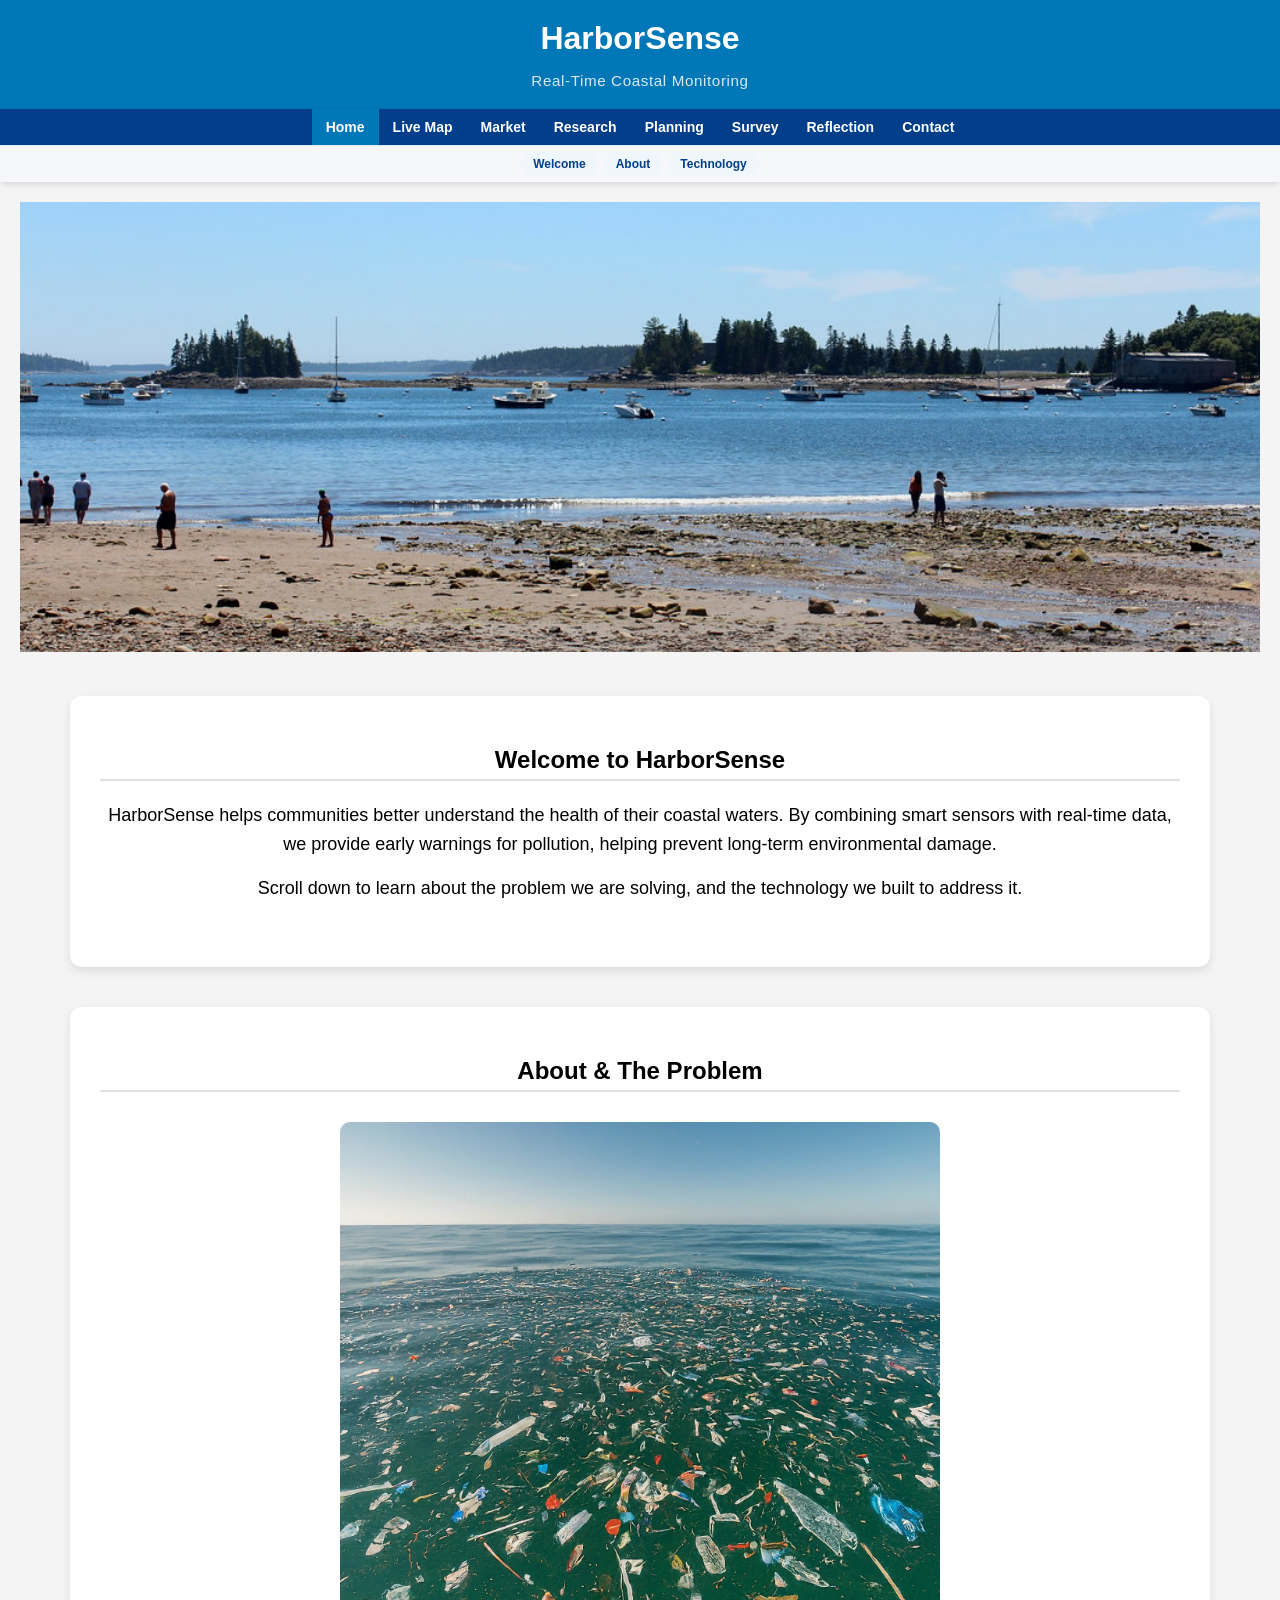
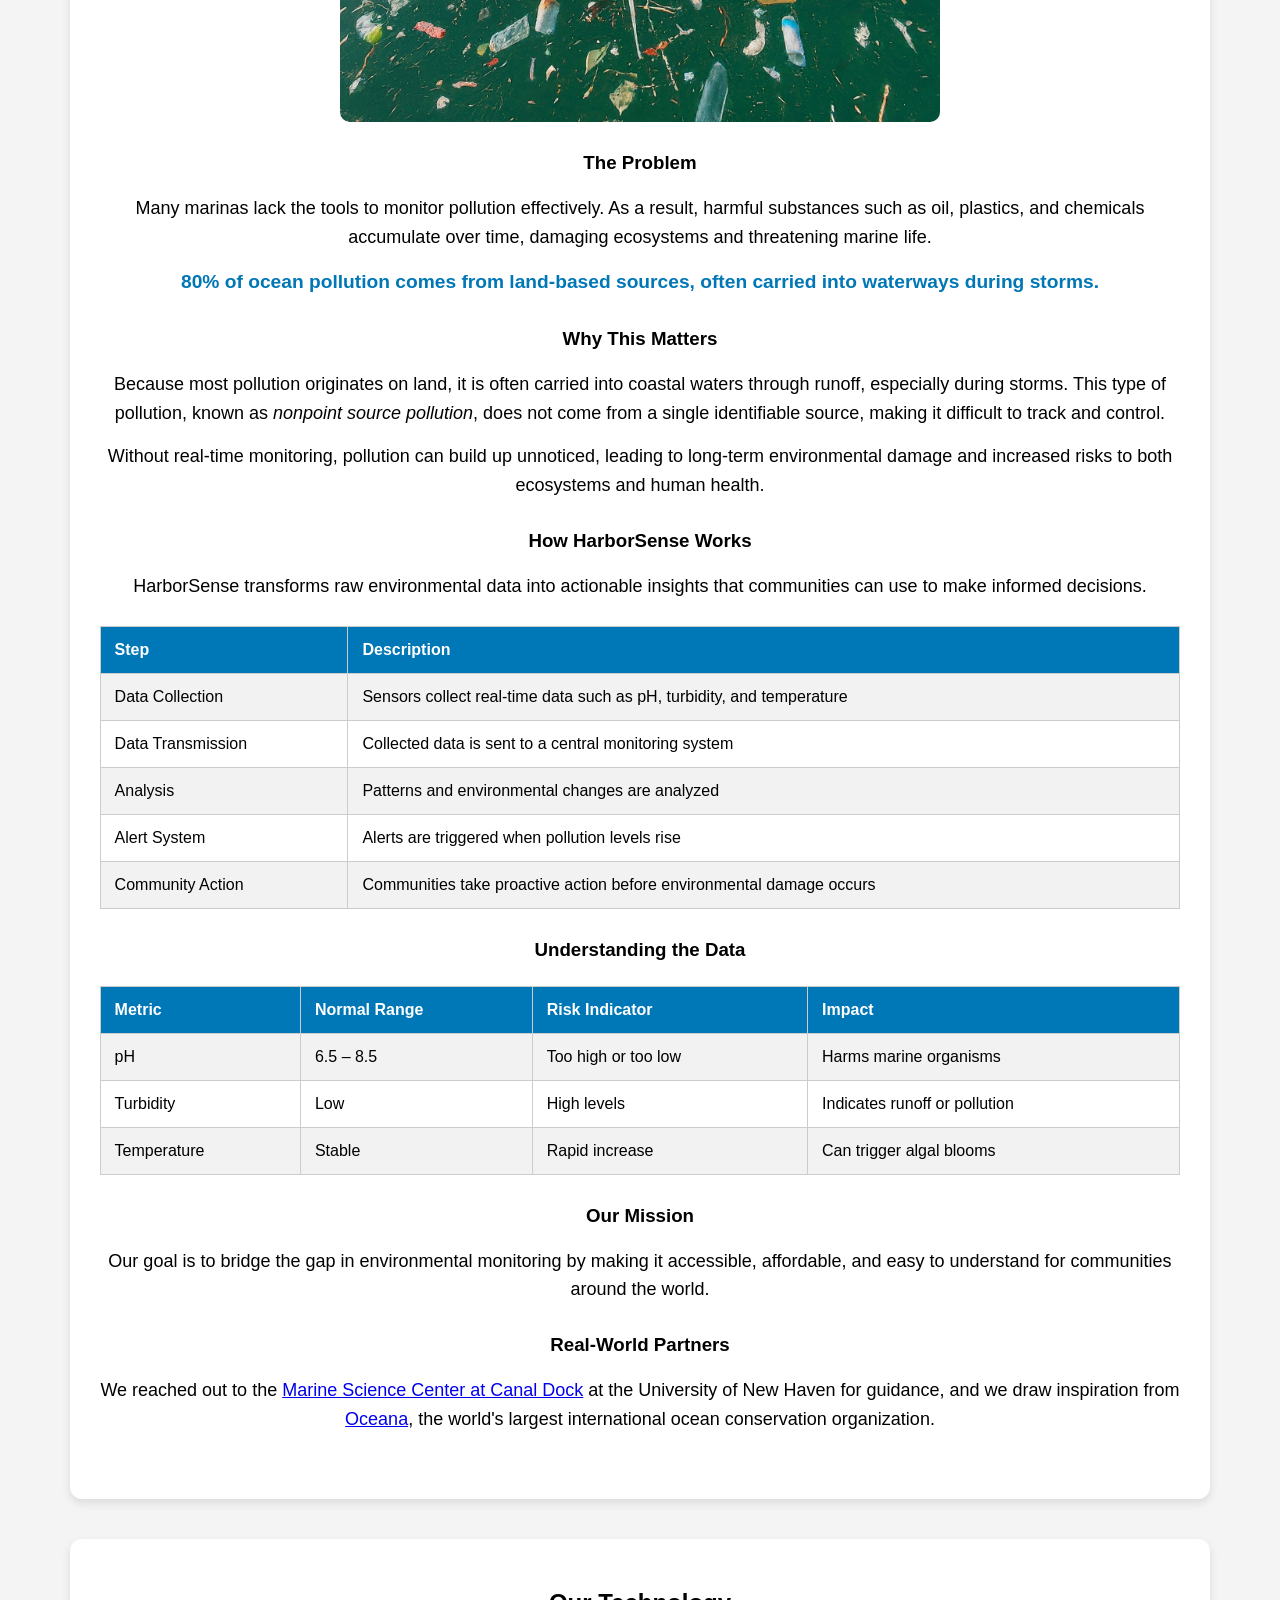
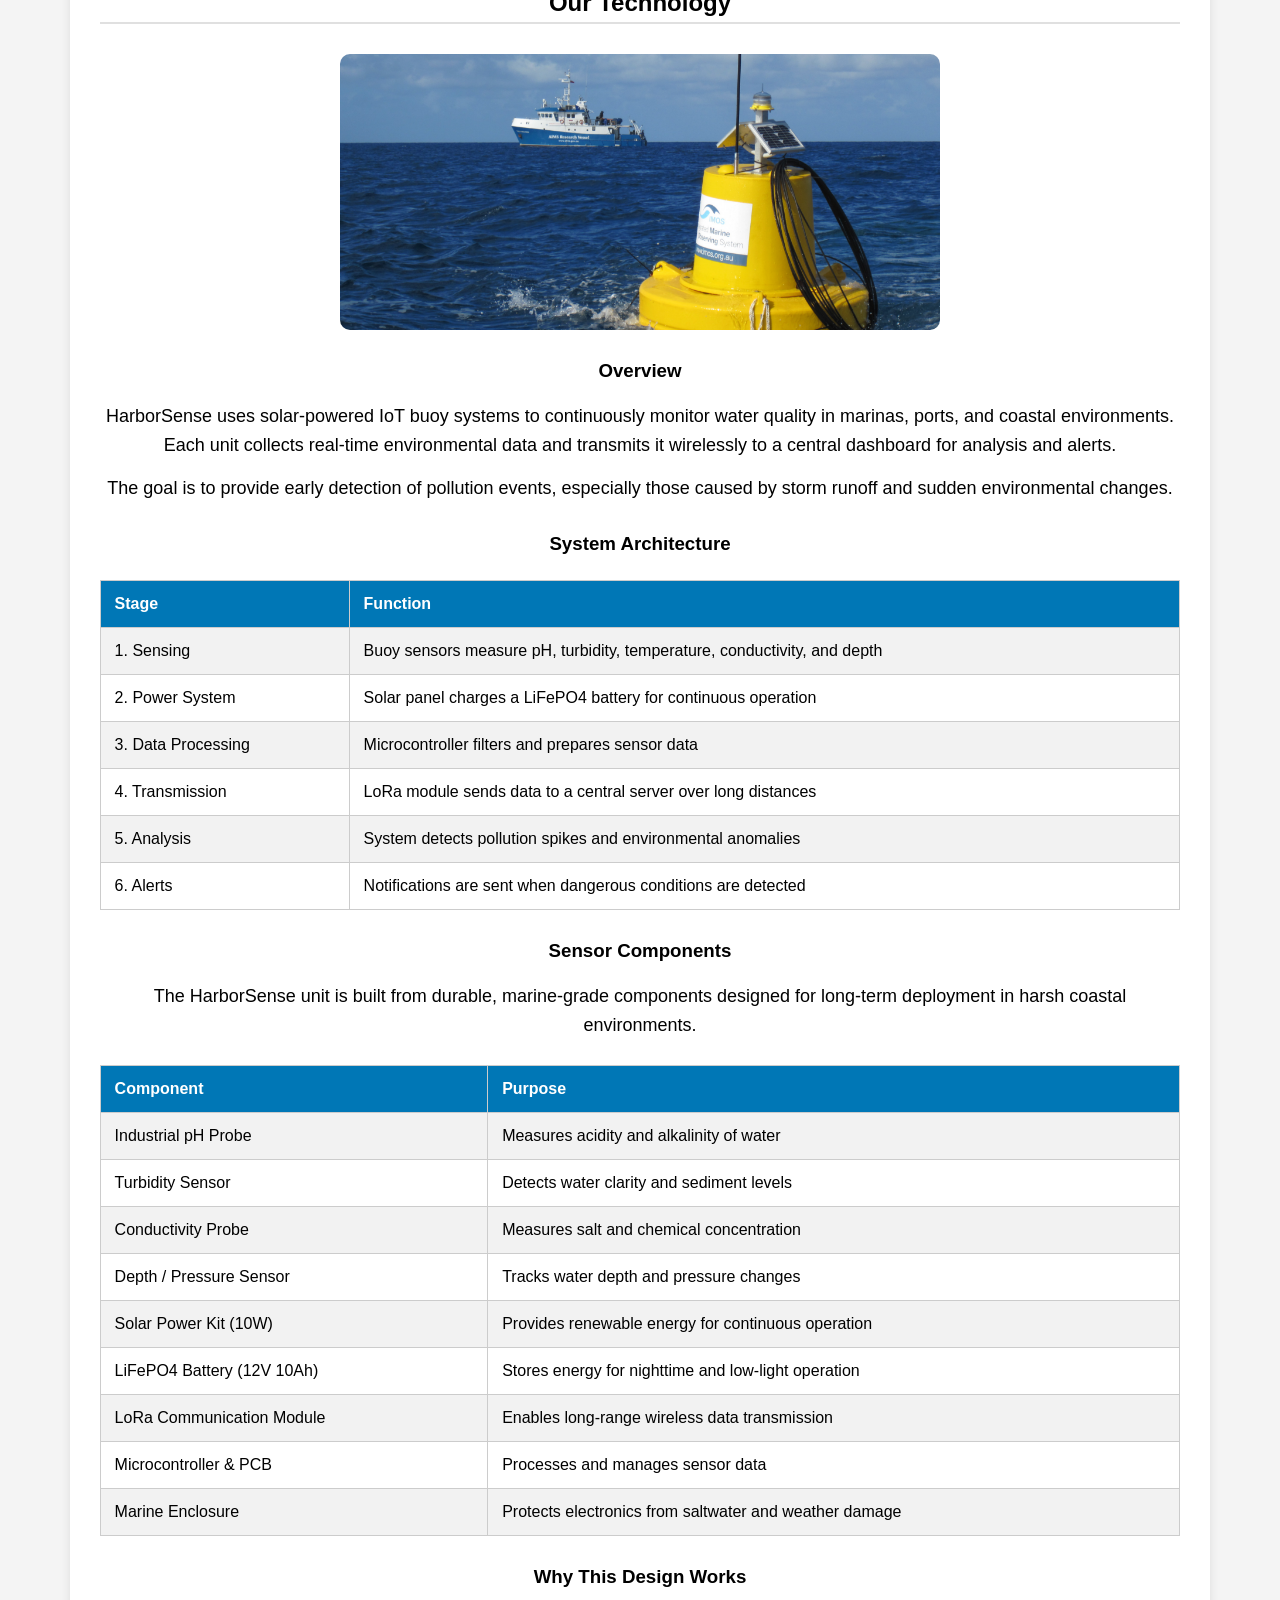
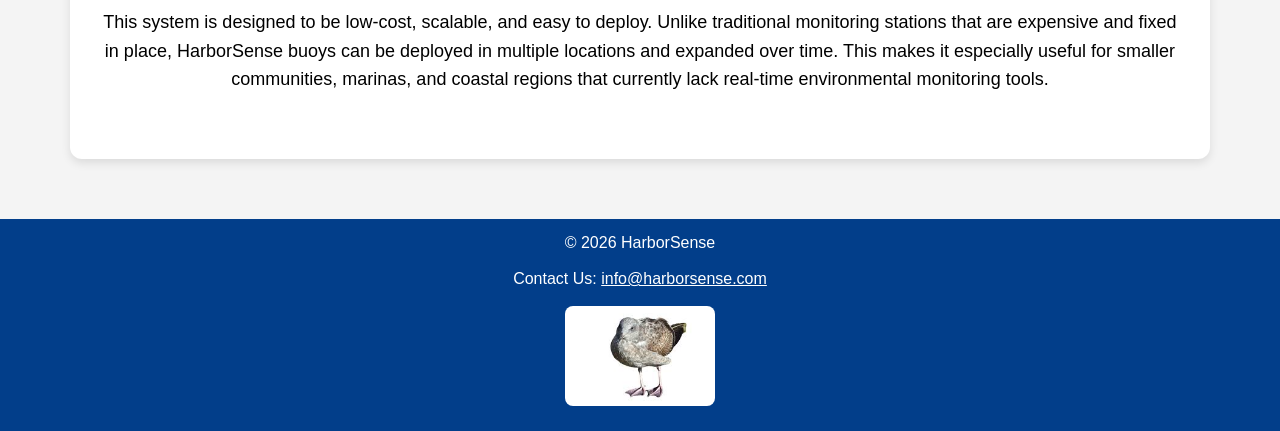
<file: index.html>
<!DOCTYPE html>
<html lang="en">
<head>
    <meta charset="UTF-8">
    <title>HarborSense</title>
    <link rel="stylesheet" href="style.css">
    <link rel="icon" href="boat.png">
    <link rel="shortcut icon" href="boat.png">
    <meta name="description" content="HarborSense monitors ocean pollution using smart sensors.">
    <meta name="keywords" content="ocean pollution, marina, sensors, environment, HarborSense">
    <meta name="author" content="Lauren Lynch, Jacob Greenberg, Ethan Young">
</head>
<body>

<header>
    <h1>HarborSense</h1>
    <p>Real-Time Coastal Monitoring</p>
</header>

<nav>
    <a href="index.html" class="active">Home</a>
    <a href="map.html">Live Map</a>
    <a href="market.html">Market</a>
    <a href="research.html">Research</a>
    <a href="planning.html">Planning</a>
    <a href="survey.html">Survey</a>
    <a href="reflection.html">Reflection</a>
    <a href="contact.html">Contact</a>
    <div class="quick-nav">
        <a href="#home">Welcome</a>
        <a href="#about">About</a>
        <a href="#technology">Technology</a>
    </div>
</nav>

<main>

    <div class="hero">
        <img src="marina.jpg" alt="Marina">
    </div>

    <section id="home">
        <h2>Welcome to HarborSense</h2>
        <p>HarborSense helps communities better understand the health of their coastal waters.
        By combining smart sensors with real-time data, we provide early warnings for pollution,
        helping prevent long-term environmental damage.</p>
        <p>Scroll down to learn about the problem we are solving, and the technology we built to address it.</p>
    </section>

    <section id="about">
        <h2>About &amp; The Problem</h2>

        <img src="pollution.jpg" class="section-img" alt="Ocean pollution">

        <h3>The Problem</h3>
        <p>Many marinas lack the tools to monitor pollution effectively. As a result, harmful
        substances such as oil, plastics, and chemicals accumulate over time, damaging
        ecosystems and threatening marine life.</p>

        <p style="font-size:1.2em; font-weight:bold; color:#0077b6;">
            80% of ocean pollution comes from land-based sources, often carried into waterways during storms.
        </p>

        <h3>Why This Matters</h3>
        <p>Because most pollution originates on land, it is often carried into coastal waters through runoff,
        especially during storms. This type of pollution, known as <em>nonpoint source pollution</em>, does not
        come from a single identifiable source, making it difficult to track and control.</p>
        <p>Without real-time monitoring, pollution can build up unnoticed, leading to long-term environmental
        damage and increased risks to both ecosystems and human health.</p>

        <h3>How HarborSense Works</h3>
        <p>HarborSense transforms raw environmental data into actionable insights that communities can use
        to make informed decisions.</p>
        <table>
            <tr><th>Step</th><th>Description</th></tr>
            <tr><td>Data Collection</td><td>Sensors collect real-time data such as pH, turbidity, and temperature</td></tr>
            <tr><td>Data Transmission</td><td>Collected data is sent to a central monitoring system</td></tr>
            <tr><td>Analysis</td><td>Patterns and environmental changes are analyzed</td></tr>
            <tr><td>Alert System</td><td>Alerts are triggered when pollution levels rise</td></tr>
            <tr><td>Community Action</td><td>Communities take proactive action before environmental damage occurs</td></tr>
        </table>

        <h3>Understanding the Data</h3>
        <table>
            <tr><th>Metric</th><th>Normal Range</th><th>Risk Indicator</th><th>Impact</th></tr>
            <tr><td>pH</td><td>6.5 &ndash; 8.5</td><td>Too high or too low</td><td>Harms marine organisms</td></tr>
            <tr><td>Turbidity</td><td>Low</td><td>High levels</td><td>Indicates runoff or pollution</td></tr>
            <tr><td>Temperature</td><td>Stable</td><td>Rapid increase</td><td>Can trigger algal blooms</td></tr>
        </table>

        <h3 id="mission">Our Mission</h3>
        <p>Our goal is to bridge the gap in environmental monitoring by making it accessible,
        affordable, and easy to understand for communities around the world.</p>

        <h3 id="partners">Real-World Partners</h3>
        <p>We reached out to the
        <a href="https://www.newhaven.edu/about/facilities/marine-science-center.php" target="_blank">Marine Science Center at Canal Dock</a>
        at the University of New Haven for guidance, and we draw inspiration from
        <a href="https://oceana.org/" target="_blank">Oceana</a>, the world's largest international ocean conservation organization.</p>
    </section>

    <section id="technology">
        <h2>Our Technology</h2>

        <img src="buoy.png" class="section-img" alt="HarborSense buoy sensor device">

        <h3>Overview</h3>
        <p>HarborSense uses solar-powered IoT buoy systems to continuously monitor water quality in marinas,
        ports, and coastal environments. Each unit collects real-time environmental data and transmits it
        wirelessly to a central dashboard for analysis and alerts.</p>
        <p>The goal is to provide early detection of pollution events, especially those caused by storm runoff
        and sudden environmental changes.</p>

        <h3>System Architecture</h3>
        <table>
            <tr><th>Stage</th><th>Function</th></tr>
            <tr><td>1. Sensing</td><td>Buoy sensors measure pH, turbidity, temperature, conductivity, and depth</td></tr>
            <tr><td>2. Power System</td><td>Solar panel charges a LiFePO4 battery for continuous operation</td></tr>
            <tr><td>3. Data Processing</td><td>Microcontroller filters and prepares sensor data</td></tr>
            <tr><td>4. Transmission</td><td>LoRa module sends data to a central server over long distances</td></tr>
            <tr><td>5. Analysis</td><td>System detects pollution spikes and environmental anomalies</td></tr>
            <tr><td>6. Alerts</td><td>Notifications are sent when dangerous conditions are detected</td></tr>
        </table>

        <h3>Sensor Components</h3>
        <p>The HarborSense unit is built from durable, marine-grade components designed for long-term
        deployment in harsh coastal environments.</p>
        <table>
            <tr><th>Component</th><th>Purpose</th></tr>
            <tr><td>Industrial pH Probe</td><td>Measures acidity and alkalinity of water</td></tr>
            <tr><td>Turbidity Sensor</td><td>Detects water clarity and sediment levels</td></tr>
            <tr><td>Conductivity Probe</td><td>Measures salt and chemical concentration</td></tr>
            <tr><td>Depth / Pressure Sensor</td><td>Tracks water depth and pressure changes</td></tr>
            <tr><td>Solar Power Kit (10W)</td><td>Provides renewable energy for continuous operation</td></tr>
            <tr><td>LiFePO4 Battery (12V 10Ah)</td><td>Stores energy for nighttime and low-light operation</td></tr>
            <tr><td>LoRa Communication Module</td><td>Enables long-range wireless data transmission</td></tr>
            <tr><td>Microcontroller &amp; PCB</td><td>Processes and manages sensor data</td></tr>
            <tr><td>Marine Enclosure</td><td>Protects electronics from saltwater and weather damage</td></tr>
        </table>

        <h3>Why This Design Works</h3>
        <p>This system is designed to be low-cost, scalable, and easy to deploy. Unlike traditional monitoring
        stations that are expensive and fixed in place, HarborSense buoys can be deployed in multiple locations
        and expanded over time. This makes it especially useful for smaller communities, marinas, and coastal
        regions that currently lack real-time environmental monitoring tools.</p>
    </section>

</main>

<footer>
    <p>&copy; 2026 HarborSense</p>
    <p>Contact Us: <a href="mailto:info@harborsense.com">info@harborsense.com</a></p>
    <a href="tech-insights.html">
        <img src="seagull.jpg" alt="Seagull" class="thumbnail">
    </a>
</footer>

</body>
</html>
</file>
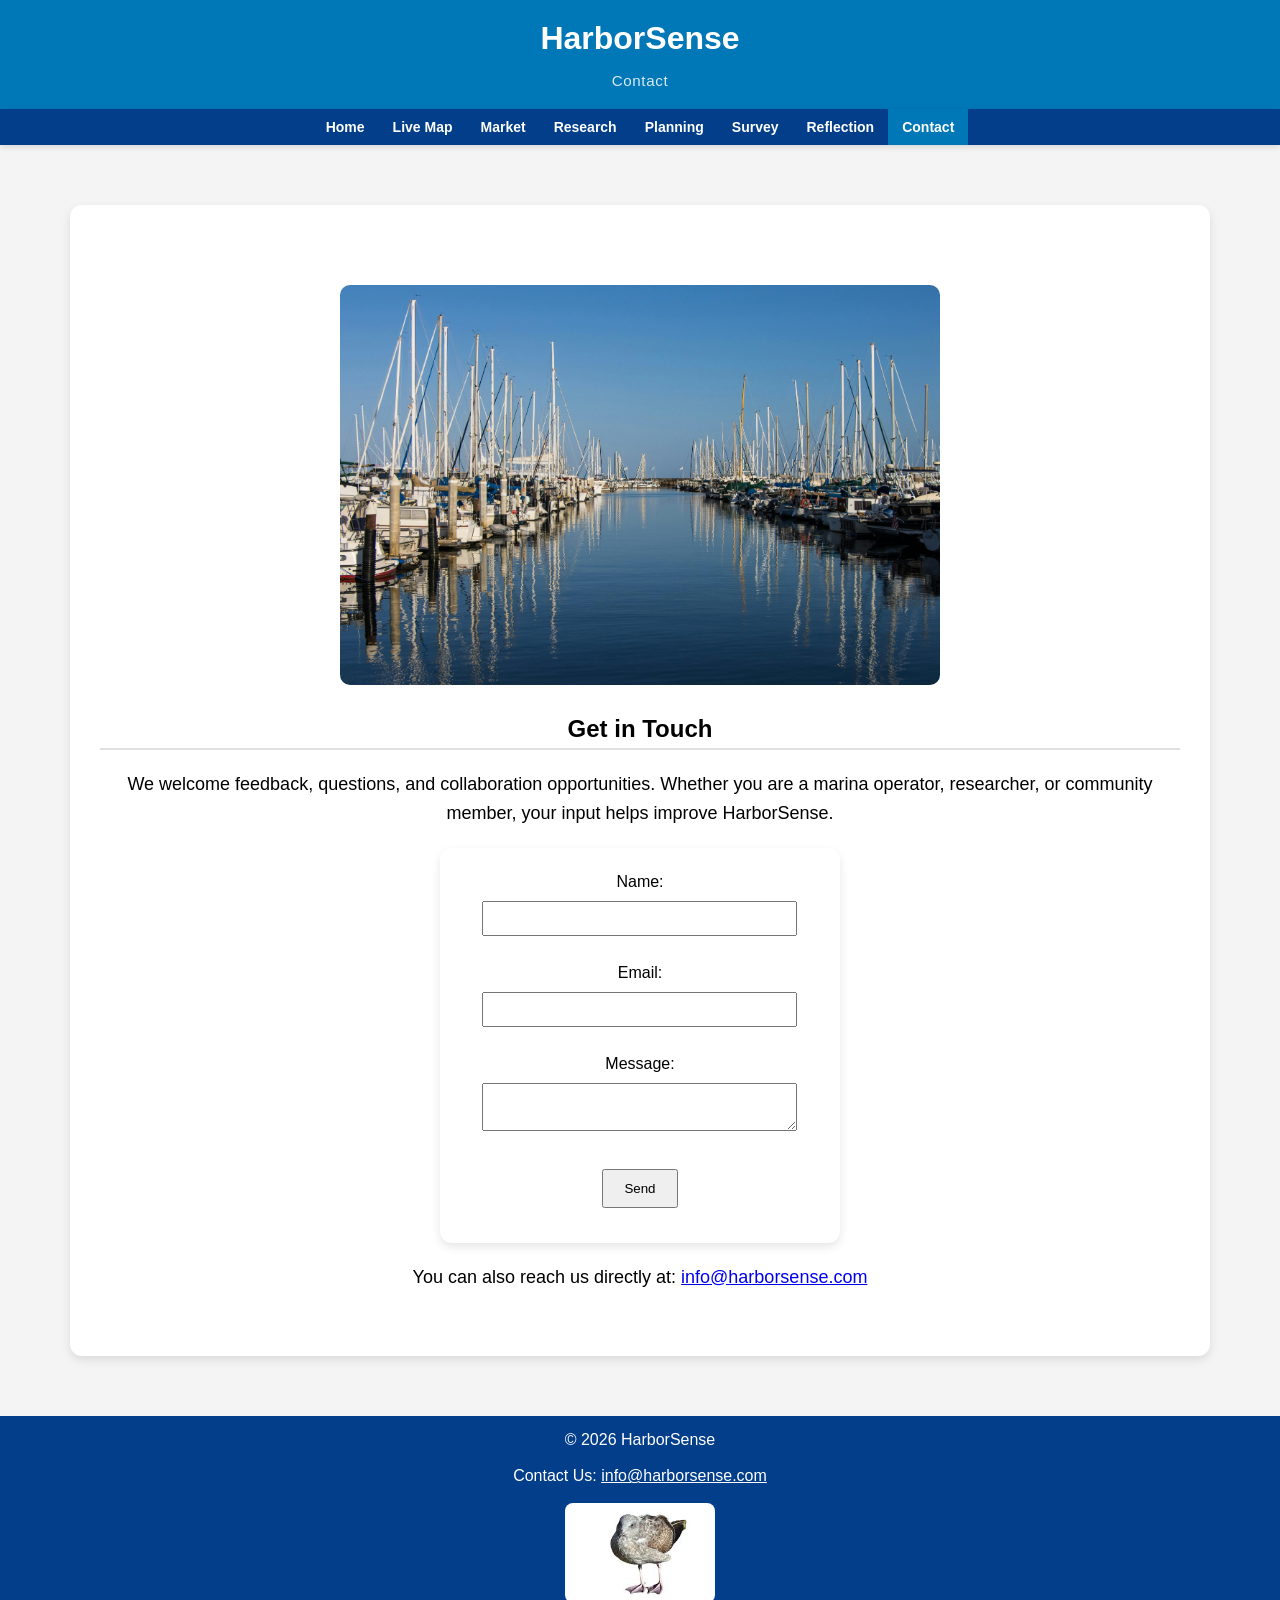
<file: contact.html>
<!DOCTYPE html>
<html lang="en">

<head>
    <meta charset="UTF-8">
    <title>Contact | HarborSense</title>

    <link rel="stylesheet" href="style.css">
    <link rel="icon" href="boat.png">
    <link rel="shortcut icon" href="boat.png">

    <meta name="description" content="HarborSense monitors ocean pollution using smart sensors.">
    <meta name="keywords" content="ocean pollution, marina, sensors, environment, HarborSense, Pollution, Global Warming, Oceans, Harbors, Harbours, Sensors">
    <meta name="author" content="Lauren Lynch, Jacob Greenberg, Ethan Young">
</head>
<body>

<header>
    <h1>HarborSense</h1>
    <p>Contact</p>
</header>

<nav>
    <a href="index.html">Home</a>
    <a href="map.html">Live Map</a>
    <a href="market.html">Market</a>
    <a href="research.html">Research</a>
    <a href="planning.html">Planning</a>
    <a href="survey.html">Survey</a>
    <a href="reflection.html">Reflection</a>
    <a href="contact.html" class="active">Contact</a>
</nav>

<main>
    <section>
        <img src="clean.jpg" class="section-img" alt="Clean ocean water image">

        <h2>Get in Touch</h2>
        <p>
            We welcome feedback, questions, and collaboration opportunities. Whether you are
            a marina operator, researcher, or community member, your input helps improve
            HarborSense.
        </p>

        <form>
            <label>Name:</label><br>
            <input type="text" required><br>

            <label>Email:</label><br>
            <input type="email" required><br>

            <label>Message:</label><br>
            <textarea required></textarea><br>

            <button type="submit">Send</button>
        </form>

        <p>You can also reach us directly at: <a href="mailto:info@harborsense.com">info@harborsense.com</a></p>

    </section>
</main>

<footer>
    <p>&copy; 2026 HarborSense</p>
    <p>Contact Us: <a href="mailto:info@harborsense.com">info@harborsense.com</a></p>
    <a href="tech-insights.html">
        <img src="seagull.jpg" alt="Seagull" class="thumbnail">
    </a>
</footer>

</body>
</html>
</file>
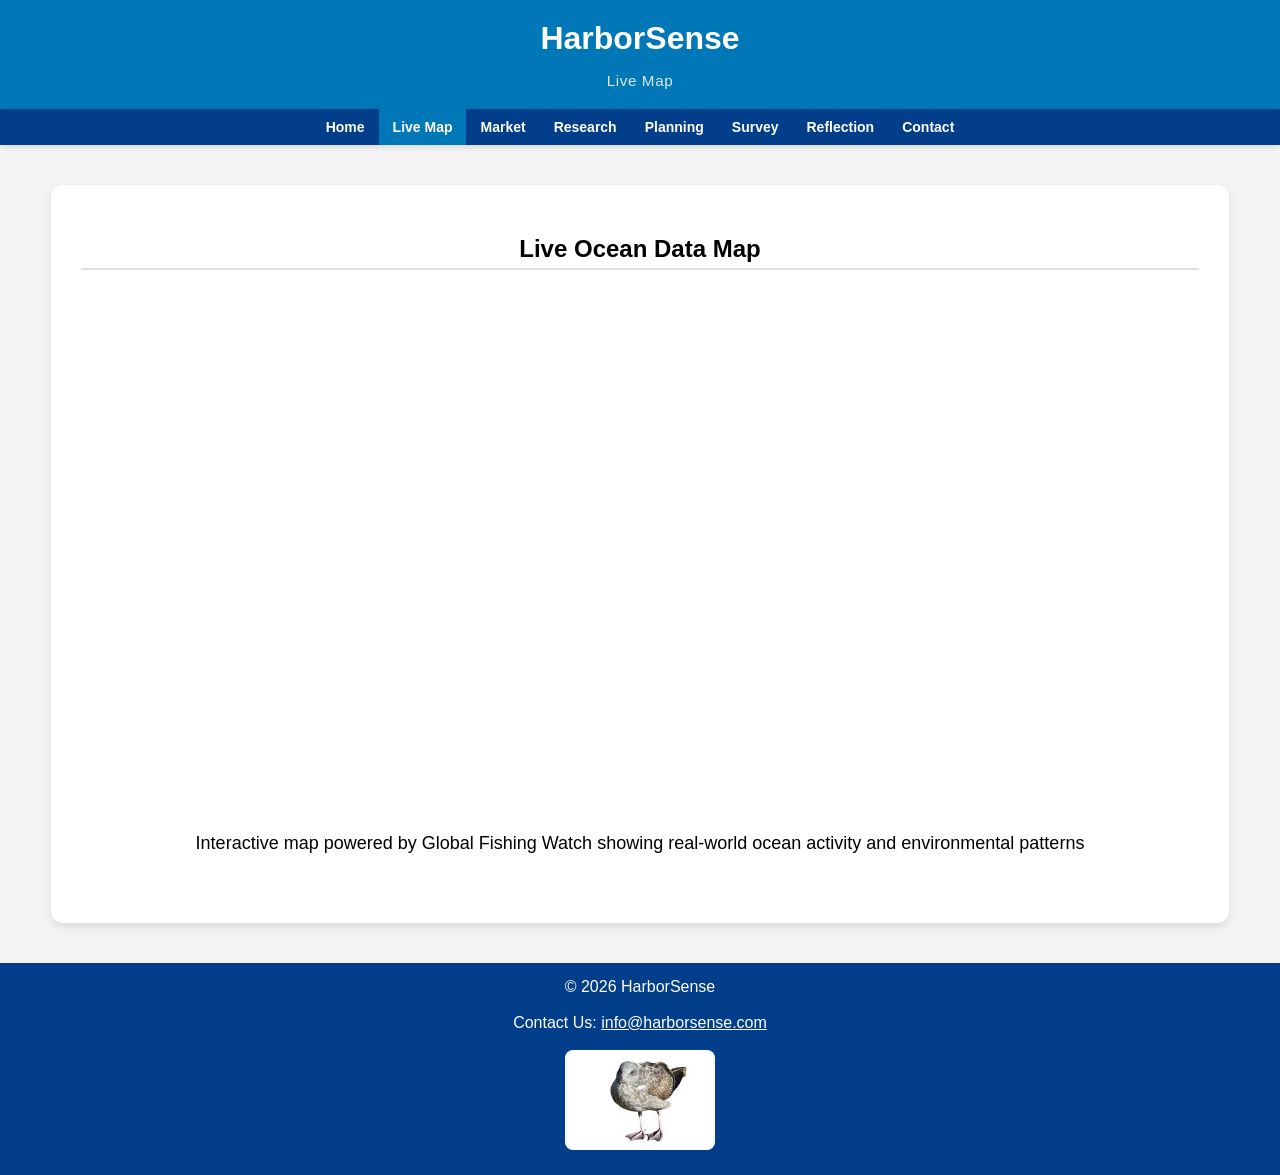
<file: map.html>
<!DOCTYPE html>
<html lang="en">

<head>
    <meta charset="UTF-8">
    <title>Map</title>

    <link rel="stylesheet" href="style.css">
    <link rel="icon" href="boat.png">
    <link rel="shortcut icon" href="boat.png">

    <meta name="description" content="HarborSense monitors ocean pollution using smart sensors.">
    <meta name="keywords" content="ocean pollution, marina, sensors, environment, HarborSense, Pollution, Global Warming, Oceans, Harbors, Harbours, Sensors">
    <meta name="author" content="Lauren Lynch, Jacob Greenberg, Ethan Young">
</head>

<body>

<header>
    <h1>HarborSense</h1>
    <p>Live Map</p>
</header>

<nav>
    <a href="index.html">Home</a>
    <a href="map.html" class="active">Live Map</a>
    <a href="market.html">Market</a>
    <a href="research.html">Research</a>
    <a href="planning.html">Planning</a>
    <a href="survey.html">Survey</a>
    <a href="reflection.html">Reflection</a>
    <a href="contact.html">Contact</a>
</nav>

<section>
    <h2>Live Ocean Data Map</h2>

    <iframe
            src="https://globalfishingwatch.org/map/"
            style="width: 100%; height: 500px; border: 0;">
    </iframe>

    <p class="caption">
        Interactive map powered by Global Fishing Watch showing real-world ocean activity and environmental patterns
    </p>
    </section>

<footer>
    <p>&copy; 2026 HarborSense</p>
    <p>Contact Us: <a href="mailto:info@harborsense.com">info@harborsense.com</a></p>
    <a href="tech-insights.html">
        <img src="seagull.jpg" alt="Seagull" class="thumbnail">
    </a>
</footer>

</body>
</html>
</file>
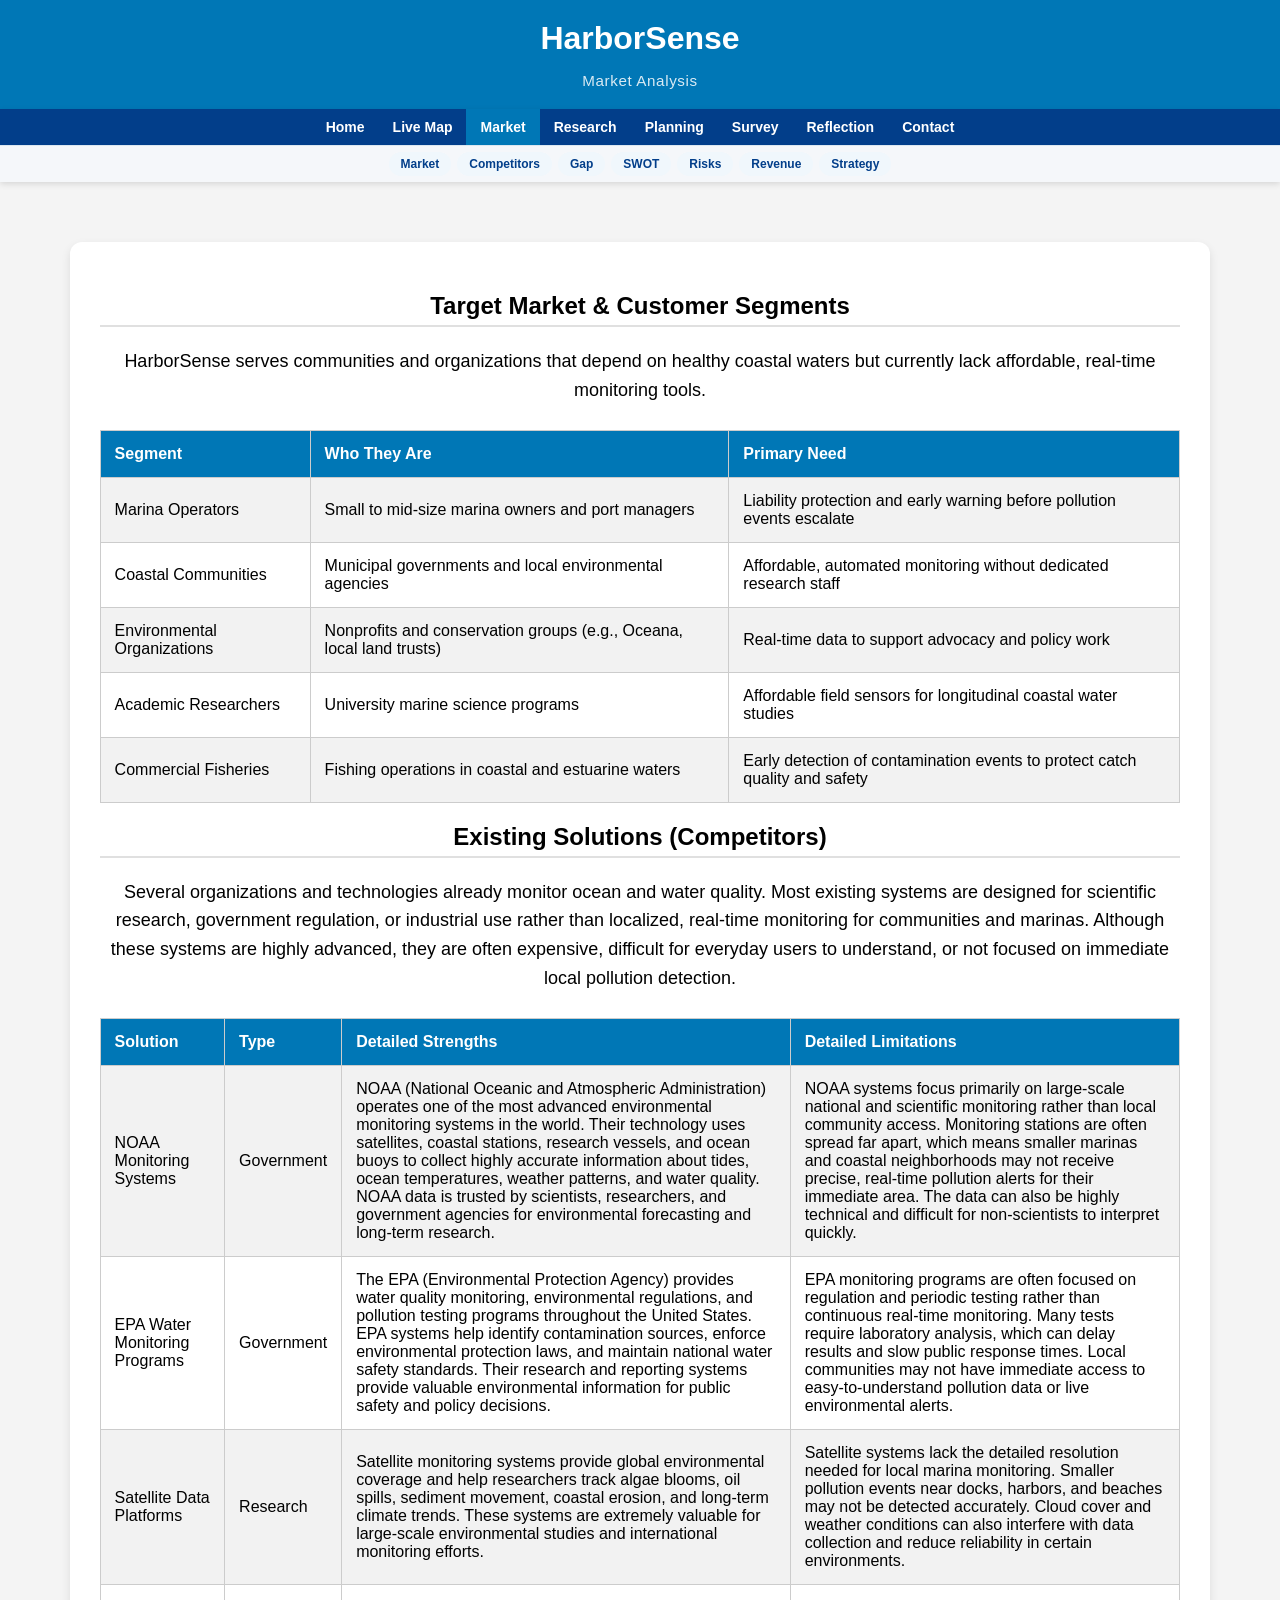
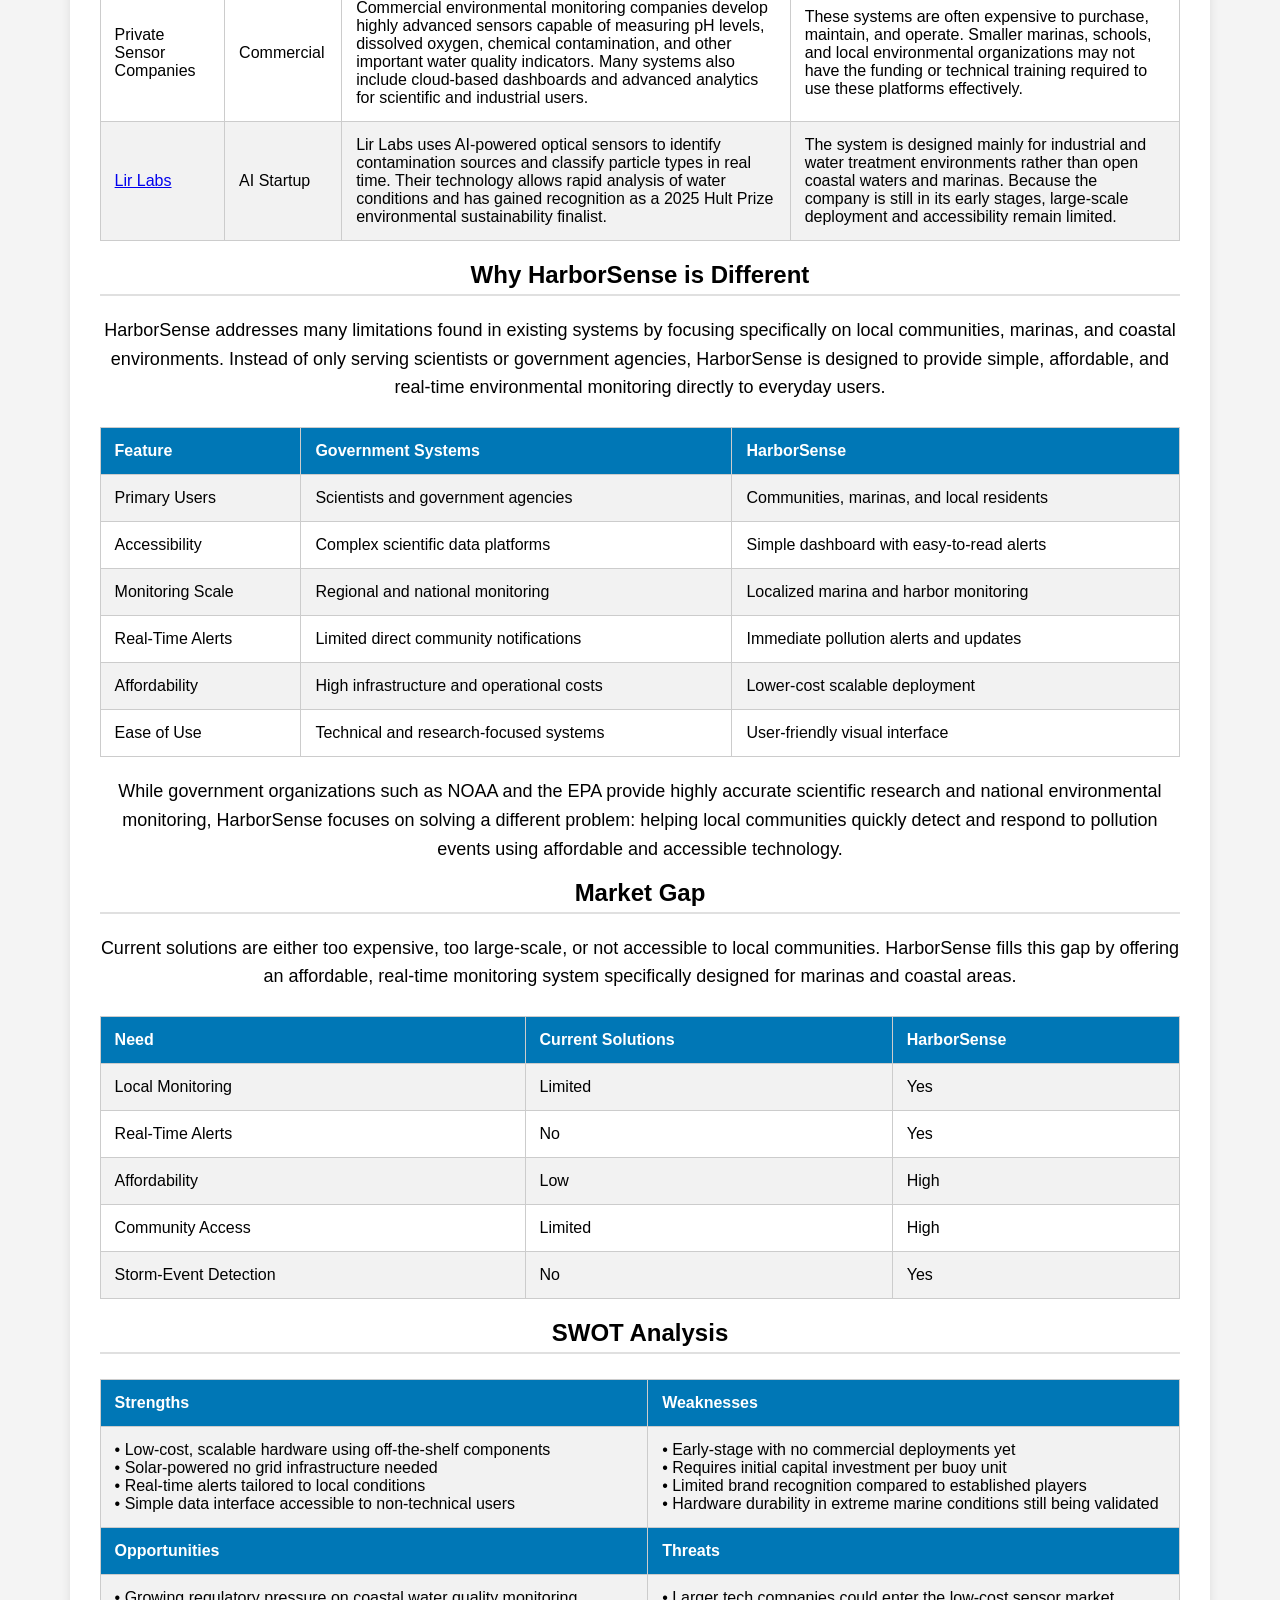
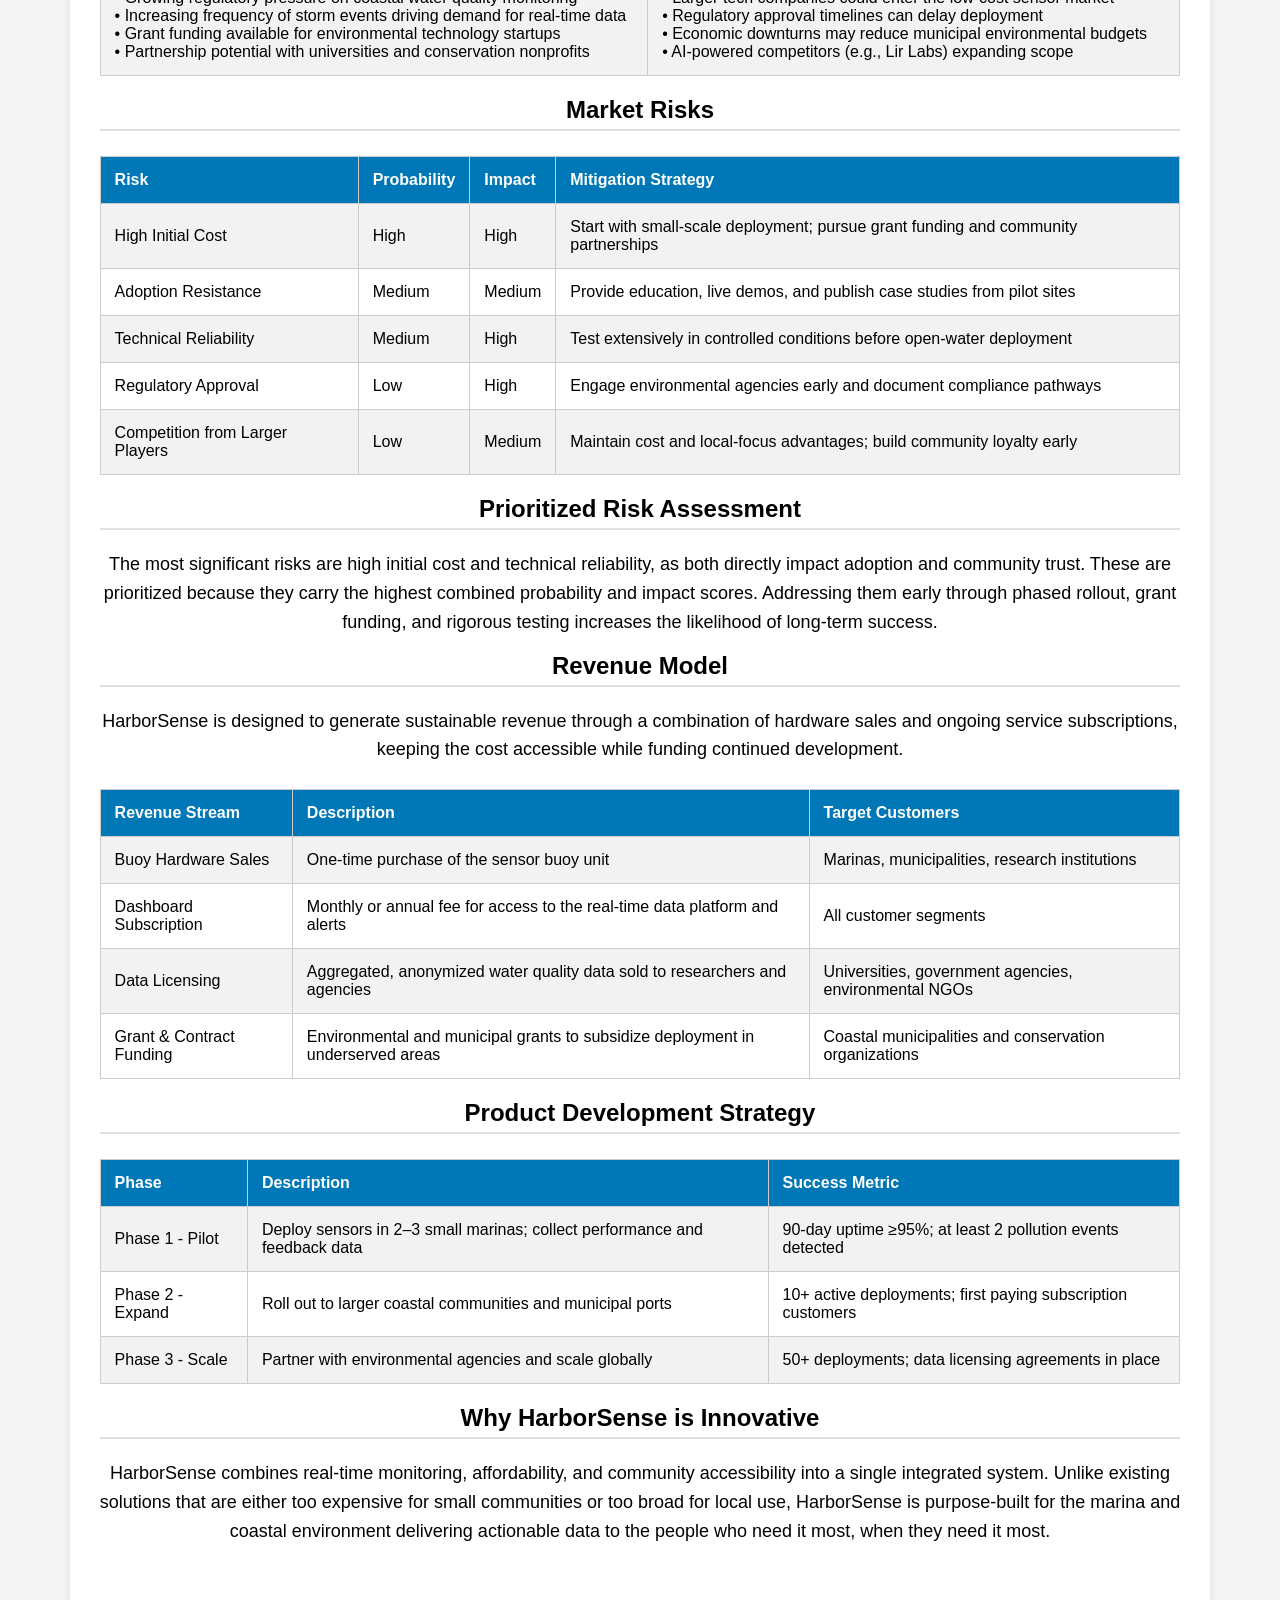
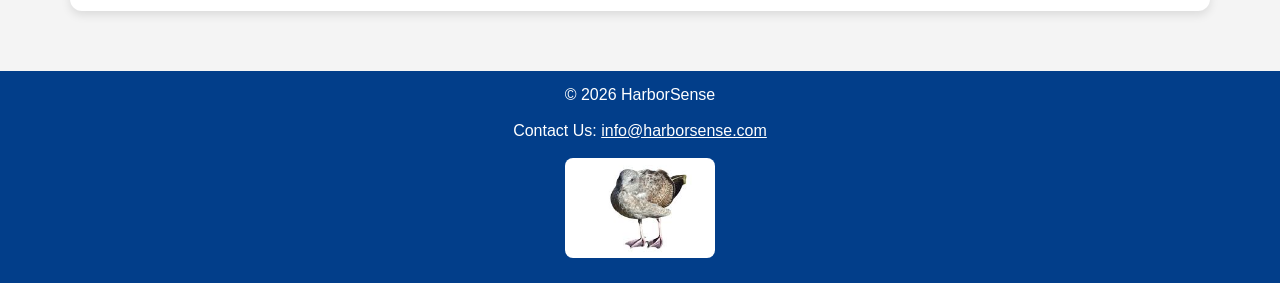
<file: market.html>
<!DOCTYPE html>
<html lang="en">
<head>
    <meta charset="UTF-8">
    <title>Market | HarborSense</title>
    <link rel="stylesheet" href="style.css">
    <link rel="icon" href="boat.png">
    <link rel="shortcut icon" href="boat.png">
    <meta name="description" content="Market analysis of HarborSense including competitors, risks, and strategies.">
    <meta name="keywords" content="market analysis, ocean pollution, sensors, competitors, HarborSense">
    <meta name="author" content="Lauren Lynch, Jacob Greenberg, Ethan Young">
</head>
<body>
<header>
    <h1>HarborSense</h1>
    <p>Market Analysis</p>
</header>
<nav>
    <a href="index.html">Home</a>
    <a href="map.html">Live Map</a>
    <a href="market.html" class="active">Market</a>
    <a href="research.html">Research</a>
    <a href="planning.html">Planning</a>
    <a href="survey.html">Survey</a>
    <a href="reflection.html">Reflection</a>
    <a href="contact.html">Contact</a>
    <div class="quick-nav">
        <a href="#target-market">Market</a>
        <a href="#competitors">Competitors</a>
        <a href="#gap">Gap</a>
        <a href="#swot">SWOT</a>
        <a href="#risks">Risks</a>
        <a href="#revenue">Revenue</a>
        <a href="#development">Strategy</a>
    </div>
</nav>
<main>
    <section>

        <h2 id="target-market">Target Market &amp; Customer Segments</h2>
        <p>HarborSense serves communities and organizations that depend on healthy coastal waters but
        currently lack affordable, real-time monitoring tools.</p>

        <table>
            <tr><th>Segment</th><th>Who They Are</th><th>Primary Need</th></tr>
            <tr>
                <td>Marina Operators</td>
                <td>Small to mid-size marina owners and port managers</td>
                <td>Liability protection and early warning before pollution events escalate</td>
            </tr>
            <tr>
                <td>Coastal Communities</td>
                <td>Municipal governments and local environmental agencies</td>
                <td>Affordable, automated monitoring without dedicated research staff</td>
            </tr>
            <tr>
                <td>Environmental Organizations</td>
                <td>Nonprofits and conservation groups (e.g., Oceana, local land trusts)</td>
                <td>Real-time data to support advocacy and policy work</td>
            </tr>
            <tr>
                <td>Academic Researchers</td>
                <td>University marine science programs</td>
                <td>Affordable field sensors for longitudinal coastal water studies</td>
            </tr>
            <tr>
                <td>Commercial Fisheries</td>
                <td>Fishing operations in coastal and estuarine waters</td>
                <td>Early detection of contamination events to protect catch quality and safety</td>
            </tr>
        </table>

        <h2 id="competitors">Existing Solutions (Competitors)</h2>

        <p>
            Several organizations and technologies already monitor ocean and water quality.
            Most existing systems are designed for scientific research, government regulation,
            or industrial use rather than localized, real-time monitoring for communities and marinas.
            Although these systems are highly advanced, they are often expensive, difficult for
            everyday users to understand, or not focused on immediate local pollution detection.
        </p>

        <table>
            <tr>
                <th>Solution</th>
                <th>Type</th>
                <th>Detailed Strengths</th>
                <th>Detailed Limitations</th>
            </tr>

            <tr>
                <td>NOAA Monitoring Systems</td>
                <td>Government</td>
                <td>
                    NOAA (National Oceanic and Atmospheric Administration) operates one of the most
                    advanced environmental monitoring systems in the world. Their technology uses
                    satellites, coastal stations, research vessels, and ocean buoys to collect highly
                    accurate information about tides, ocean temperatures, weather patterns, and water
                    quality. NOAA data is trusted by scientists, researchers, and government agencies
                    for environmental forecasting and long-term research.
                </td>
                <td>
                    NOAA systems focus primarily on large-scale national and scientific monitoring
                    rather than local community access. Monitoring stations are often spread far apart,
                    which means smaller marinas and coastal neighborhoods may not receive precise,
                    real-time pollution alerts for their immediate area. The data can also be highly
                    technical and difficult for non-scientists to interpret quickly.
                </td>
            </tr>

            <tr>
                <td>EPA Water Monitoring Programs</td>
                <td>Government</td>
                <td>
                    The EPA (Environmental Protection Agency) provides water quality monitoring,
                    environmental regulations, and pollution testing programs throughout the United States.
                    EPA systems help identify contamination sources, enforce environmental protection laws,
                    and maintain national water safety standards. Their research and reporting systems
                    provide valuable environmental information for public safety and policy decisions.
                </td>
                <td>
                    EPA monitoring programs are often focused on regulation and periodic testing rather
                    than continuous real-time monitoring. Many tests require laboratory analysis, which
                    can delay results and slow public response times. Local communities may not have
                    immediate access to easy-to-understand pollution data or live environmental alerts.
                </td>
            </tr>

            <tr>
                <td>Satellite Data Platforms</td>
                <td>Research</td>
                <td>
                    Satellite monitoring systems provide global environmental coverage and help researchers
                    track algae blooms, oil spills, sediment movement, coastal erosion, and long-term
                    climate trends. These systems are extremely valuable for large-scale environmental studies
                    and international monitoring efforts.
                </td>
                <td>
                    Satellite systems lack the detailed resolution needed for local marina monitoring.
                    Smaller pollution events near docks, harbors, and beaches may not be detected accurately.
                    Cloud cover and weather conditions can also interfere with data collection and reduce
                    reliability in certain environments.
                </td>
            </tr>

            <tr>
                <td>Private Sensor Companies</td>
                <td>Commercial</td>
                <td>
                    Commercial environmental monitoring companies develop highly advanced sensors capable
                    of measuring pH levels, dissolved oxygen, chemical contamination, and other important
                    water quality indicators. Many systems also include cloud-based dashboards and advanced
                    analytics for scientific and industrial users.
                </td>
                <td>
                    These systems are often expensive to purchase, maintain, and operate. Smaller marinas,
                    schools, and local environmental organizations may not have the funding or technical
                    training required to use these platforms effectively.
                </td>
            </tr>

            <tr>
                <td>
                    <a href="https://www.hultprize.org/hult-prize-winners/2025/lir-labs" target="_blank">
                        Lir Labs
                    </a>
                </td>
                <td>AI Startup</td>
                <td>
                    Lir Labs uses AI-powered optical sensors to identify contamination sources and
                    classify particle types in real time. Their technology allows rapid analysis of
                    water conditions and has gained recognition as a 2025 Hult Prize environmental
                    sustainability finalist.
                </td>
                <td>
                    The system is designed mainly for industrial and water treatment environments rather
                    than open coastal waters and marinas. Because the company is still in its early stages,
                    large-scale deployment and accessibility remain limited.
                </td>
            </tr>
        </table>

        <h2>Why HarborSense is Different</h2>

        <p>
            HarborSense addresses many limitations found in existing systems by focusing specifically
            on local communities, marinas, and coastal environments. Instead of only serving scientists
            or government agencies, HarborSense is designed to provide simple, affordable, and real-time
            environmental monitoring directly to everyday users.
        </p>

        <table>
            <tr>
                <th>Feature</th>
                <th>Government Systems</th>
                <th>HarborSense</th>
            </tr>

            <tr>
                <td>Primary Users</td>
                <td>Scientists and government agencies</td>
                <td>Communities, marinas, and local residents</td>
            </tr>

            <tr>
                <td>Accessibility</td>
                <td>Complex scientific data platforms</td>
                <td>Simple dashboard with easy-to-read alerts</td>
            </tr>

            <tr>
                <td>Monitoring Scale</td>
                <td>Regional and national monitoring</td>
                <td>Localized marina and harbor monitoring</td>
            </tr>

            <tr>
                <td>Real-Time Alerts</td>
                <td>Limited direct community notifications</td>
                <td>Immediate pollution alerts and updates</td>
            </tr>

            <tr>
                <td>Affordability</td>
                <td>High infrastructure and operational costs</td>
                <td>Lower-cost scalable deployment</td>
            </tr>

            <tr>
                <td>Ease of Use</td>
                <td>Technical and research-focused systems</td>
                <td>User-friendly visual interface</td>
            </tr>
        </table>

        <p>
            While government organizations such as NOAA and the EPA provide highly accurate scientific
            research and national environmental monitoring, HarborSense focuses on solving a different
            problem: helping local communities quickly detect and respond to pollution events using
            affordable and accessible technology.
        </p>

        <h2 id="gap">Market Gap</h2>
        <p>Current solutions are either too expensive, too large-scale, or not accessible to local
        communities. HarborSense fills this gap by offering an affordable, real-time monitoring
        system specifically designed for marinas and coastal areas.</p>

        <table>
            <tr><th>Need</th><th>Current Solutions</th><th>HarborSense</th></tr>
            <tr><td>Local Monitoring</td><td>Limited</td><td>Yes</td></tr>
            <tr><td>Real-Time Alerts</td><td>No</td><td>Yes</td></tr>
            <tr><td>Affordability</td><td>Low</td><td>High</td></tr>
            <tr><td>Community Access</td><td>Limited</td><td>High</td></tr>
            <tr><td>Storm-Event Detection</td><td>No</td><td>Yes</td></tr>
        </table>

        <h2 id="swot">SWOT Analysis</h2>
        <table>
            <tr><th>Strengths</th><th>Weaknesses</th></tr>
            <tr>
                <td>
                    &bull; Low-cost, scalable hardware using off-the-shelf components<br>
                    &bull; Solar-powered no grid infrastructure needed<br>
                    &bull; Real-time alerts tailored to local conditions<br>
                    &bull; Simple data interface accessible to non-technical users
                </td>
                <td>
                    &bull; Early-stage with no commercial deployments yet<br>
                    &bull; Requires initial capital investment per buoy unit<br>
                    &bull; Limited brand recognition compared to established players<br>
                    &bull; Hardware durability in extreme marine conditions still being validated
                </td>
            </tr>
            <tr><th>Opportunities</th><th>Threats</th></tr>
            <tr>
                <td>
                    &bull; Growing regulatory pressure on coastal water quality monitoring<br>
                    &bull; Increasing frequency of storm events driving demand for real-time data<br>
                    &bull; Grant funding available for environmental technology startups<br>
                    &bull; Partnership potential with universities and conservation nonprofits
                </td>
                <td>
                    &bull; Larger tech companies could enter the low-cost sensor market<br>
                    &bull; Regulatory approval timelines can delay deployment<br>
                    &bull; Economic downturns may reduce municipal environmental budgets<br>
                    &bull; AI-powered competitors (e.g., Lir Labs) expanding scope
                </td>
            </tr>
        </table>

        <h2 id="risks">Market Risks</h2>
        <table>
            <tr><th>Risk</th><th>Probability</th><th>Impact</th><th>Mitigation Strategy</th></tr>
            <tr>
                <td>High Initial Cost</td><td>High</td><td>High</td>
                <td>Start with small-scale deployment; pursue grant funding and community partnerships</td>
            </tr>
            <tr>
                <td>Adoption Resistance</td><td>Medium</td><td>Medium</td>
                <td>Provide education, live demos, and publish case studies from pilot sites</td>
            </tr>
            <tr>
                <td>Technical Reliability</td><td>Medium</td><td>High</td>
                <td>Test extensively in controlled conditions before open-water deployment</td>
            </tr>
            <tr>
                <td>Regulatory Approval</td><td>Low</td><td>High</td>
                <td>Engage environmental agencies early and document compliance pathways</td>
            </tr>
            <tr>
                <td>Competition from Larger Players</td><td>Low</td><td>Medium</td>
                <td>Maintain cost and local-focus advantages; build community loyalty early</td>
            </tr>
        </table>

        <h2>Prioritized Risk Assessment</h2>
        <p>The most significant risks are high initial cost and technical reliability, as both directly
        impact adoption and community trust. These are prioritized because they carry the highest combined
        probability and impact scores. Addressing them early through phased rollout, grant funding, and
        rigorous testing increases the likelihood of long-term success.</p>

        <h2 id="revenue">Revenue Model</h2>
        <p>HarborSense is designed to generate sustainable revenue through a combination of hardware sales
        and ongoing service subscriptions, keeping the cost accessible while funding continued development.</p>

        <table>
            <tr><th>Revenue Stream</th><th>Description</th><th>Target Customers</th></tr>
            <tr>
                <td>Buoy Hardware Sales</td>
                <td>One-time purchase of the sensor buoy unit</td>
                <td>Marinas, municipalities, research institutions</td>
            </tr>
            <tr>
                <td>Dashboard Subscription</td>
                <td>Monthly or annual fee for access to the real-time data platform and alerts</td>
                <td>All customer segments</td>
            </tr>
            <tr>
                <td>Data Licensing</td>
                <td>Aggregated, anonymized water quality data sold to researchers and agencies</td>
                <td>Universities, government agencies, environmental NGOs</td>
            </tr>
            <tr>
                <td>Grant &amp; Contract Funding</td>
                <td>Environmental and municipal grants to subsidize deployment in underserved areas</td>
                <td>Coastal municipalities and conservation organizations</td>
            </tr>
        </table>

        <h2 id="development">Product Development Strategy</h2>        <table>
            <tr><th>Phase</th><th>Description</th><th>Success Metric</th></tr>
            <tr>
                <td>Phase 1 - Pilot</td>
                <td>Deploy sensors in 2&ndash;3 small marinas; collect performance and feedback data</td>
                <td>90-day uptime &ge;95%; at least 2 pollution events detected</td>
            </tr>
            <tr>
                <td>Phase 2 - Expand</td>
                <td>Roll out to larger coastal communities and municipal ports</td>
                <td>10+ active deployments; first paying subscription customers</td>
            </tr>
            <tr>
                <td>Phase 3 - Scale</td>
                <td>Partner with environmental agencies and scale globally</td>
                <td>50+ deployments; data licensing agreements in place</td>
            </tr>
        </table>

        <h2>Why HarborSense is Innovative</h2>
        <p>HarborSense combines real-time monitoring, affordability, and community accessibility into a
        single integrated system. Unlike existing solutions that are either too expensive for small
        communities or too broad for local use, HarborSense is purpose-built for the marina and coastal
        environment delivering actionable data to the people who need it most, when they need it most.</p>

    </section>
</main>

<footer>
    <p>&copy; 2026 HarborSense</p>
    <p>Contact Us: <a href="mailto:info@harborsense.com">info@harborsense.com</a></p>
    <a href="tech-insights.html">
        <img src="seagull.jpg" alt="Seagull" class="thumbnail">
    </a>
</footer>

</body>
</html>
</file>
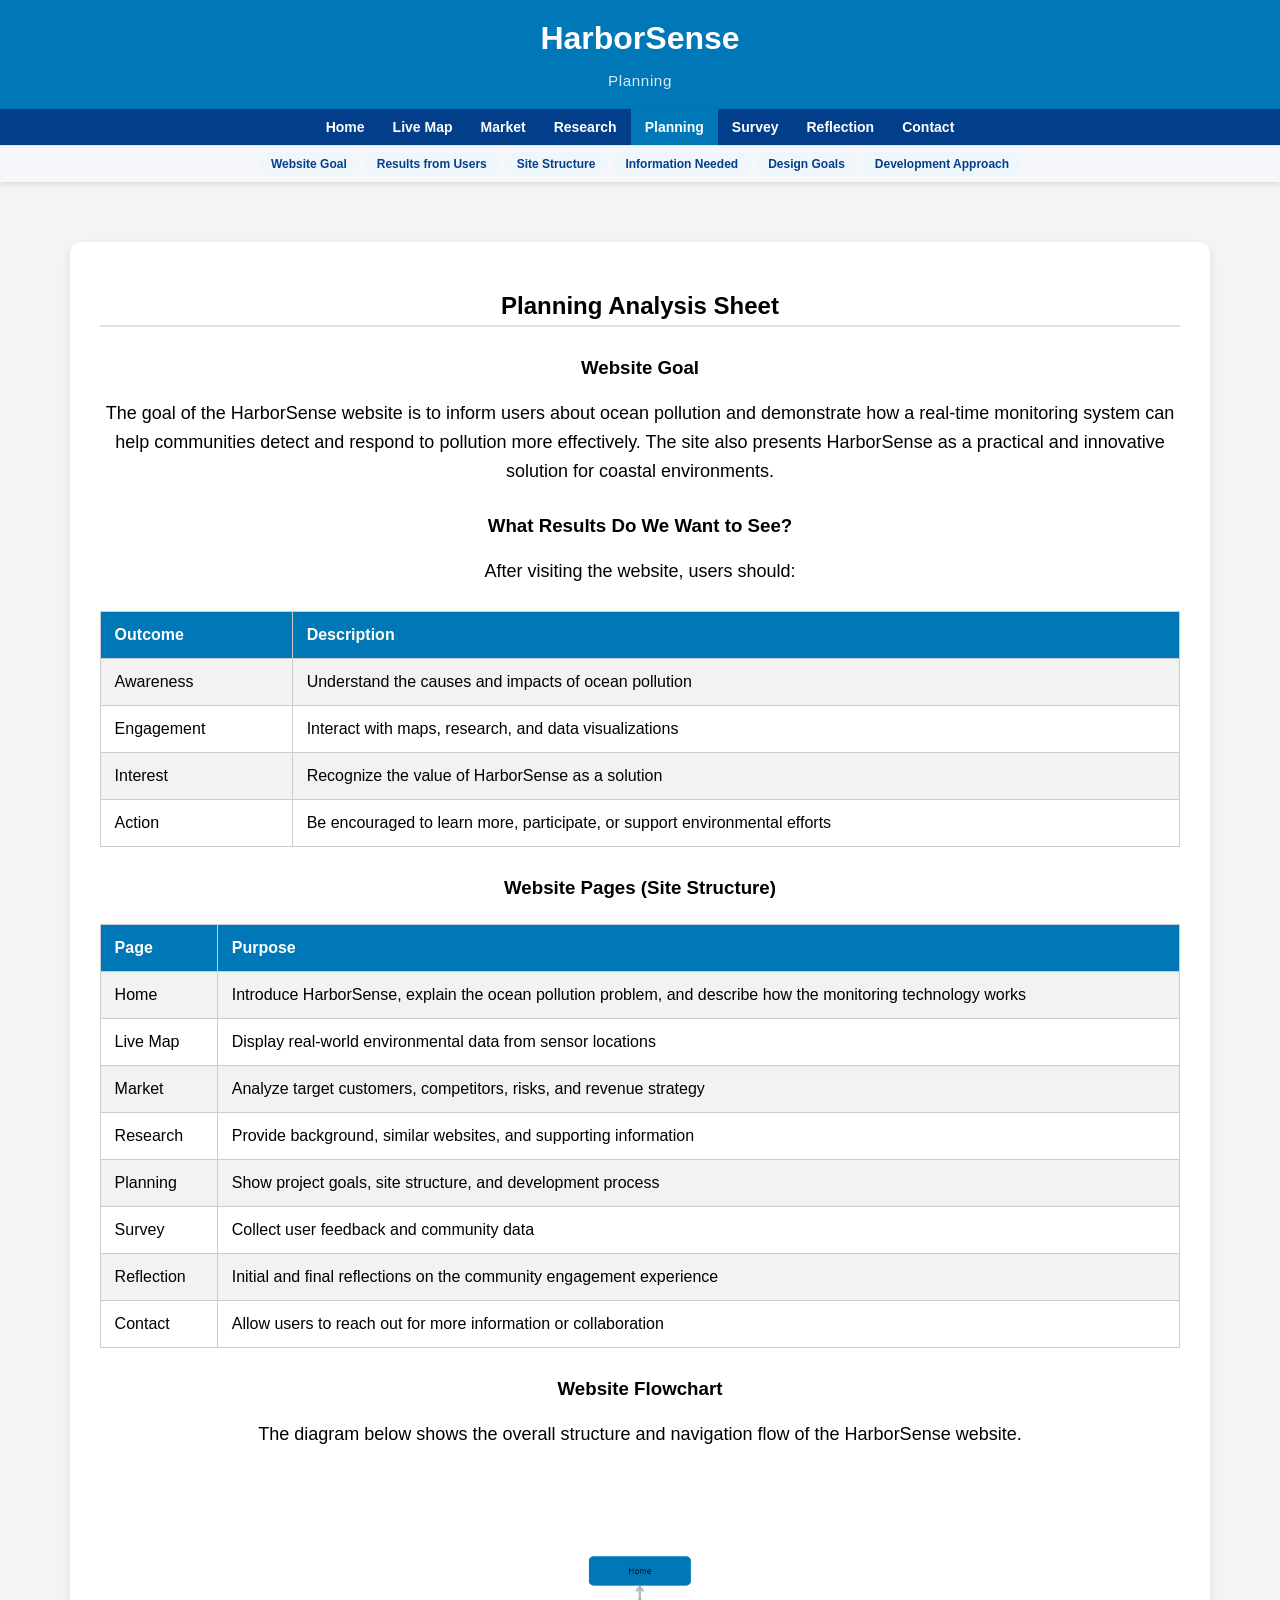
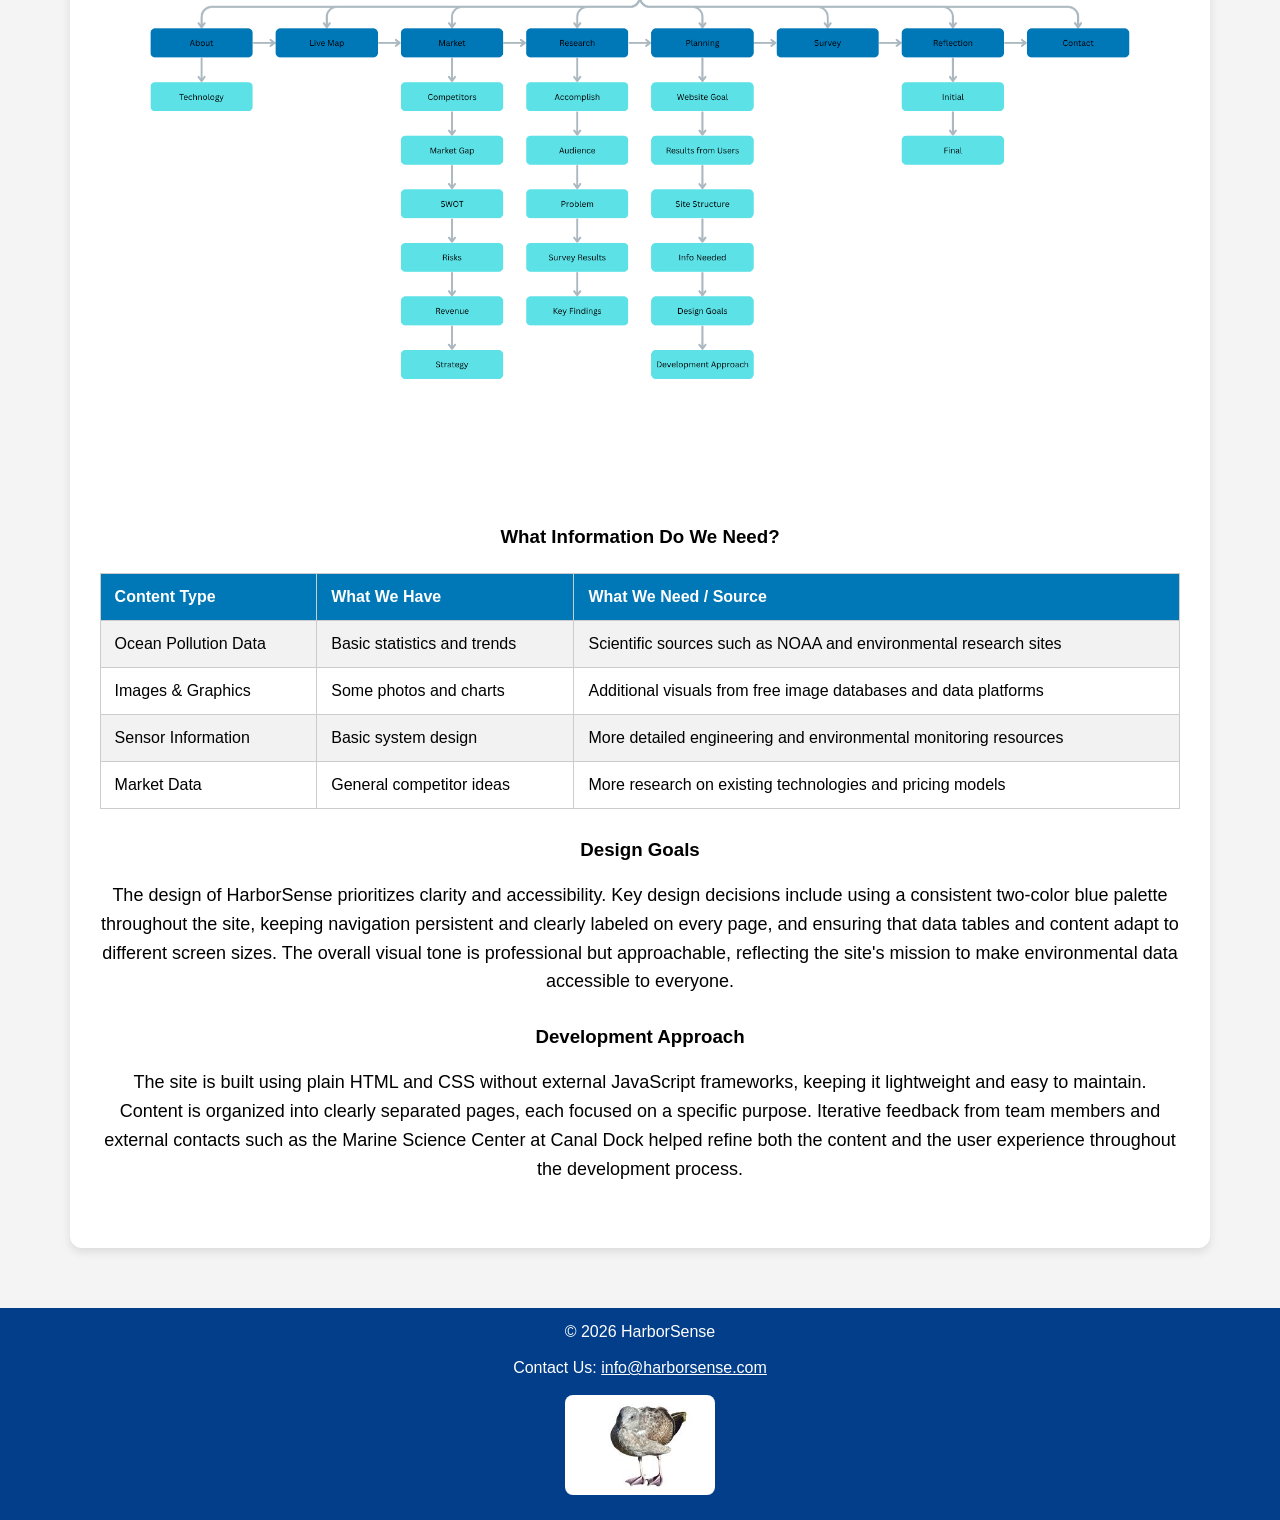
<file: planning.html>
<!DOCTYPE html>
<html lang="en">

<head>
    <meta charset="UTF-8">
    <title>Planning | HarborSense</title>

    <link rel="stylesheet" href="style.css">
    <link rel="icon" href="boat.png">
    <link rel="shortcut icon" href="boat.png">

    <meta name="description" content="HarborSense monitors ocean pollution using smart sensors.">
    <meta name="keywords" content="ocean pollution, marina, sensors, environment, HarborSense, Pollution, Global Warming, Oceans, Harbors, Harbours, Sensors">
    <meta name="author" content="Lauren Lynch, Jacob Greenberg, Ethan Young">
</head>

<body>

<header>
    <h1>HarborSense</h1>
    <p>Planning</p>
</header>

<nav>
    <a href="index.html">Home</a>
    <a href="map.html">Live Map</a>
    <a href="market.html">Market</a>
    <a href="research.html">Research</a>
    <a href="planning.html" class="active">Planning</a>
    <a href="survey.html">Survey</a>
    <a href="reflection.html">Reflection</a>
    <a href="contact.html">Contact</a>
    <div class="quick-nav">
        <a href="#goal">Website Goal</a>
        <a href="#results">Results from Users</a>
        <a href="#pages">Site Structure</a>
        <a href="#info">Information Needed</a>
        <a href="#design">Design Goals</a>
        <a href="#approach">Development Approach</a>
    </div>
</nav>

<main>
    <section>

        <h2>Planning Analysis Sheet</h2>

        <h3 id="goal">Website Goal</h3>
        <p>
            The goal of the HarborSense website is to inform users about ocean pollution and demonstrate how
            a real-time monitoring system can help communities detect and respond to pollution more effectively.
            The site also presents HarborSense as a practical and innovative solution for coastal environments.
        </p>

        <h3 id ="results">What Results Do We Want to See?</h3>
        <p>
            After visiting the website, users should:
        </p>

        <table>
            <tr>
                <th>Outcome</th>
                <th>Description</th>
            </tr>
            <tr>
                <td>Awareness</td>
                <td>Understand the causes and impacts of ocean pollution</td>
            </tr>
            <tr>
                <td>Engagement</td>
                <td>Interact with maps, research, and data visualizations</td>
            </tr>
            <tr>
                <td>Interest</td>
                <td>Recognize the value of HarborSense as a solution</td>
            </tr>
            <tr>
                <td>Action</td>
                <td>Be encouraged to learn more, participate, or support environmental efforts</td>
            </tr>
        </table>

        <h3 id="pages">Website Pages (Site Structure)</h3>

        <table>
            <tr>
                <th>Page</th>
                <th>Purpose</th>
            </tr>
            <tr><td>Home</td><td>Introduce HarborSense, explain the ocean pollution problem, and describe how the monitoring technology works</td></tr>
            <tr><td>Live Map</td><td>Display real-world environmental data from sensor locations</td></tr>
            <tr><td>Market</td><td>Analyze target customers, competitors, risks, and revenue strategy</td></tr>
            <tr><td>Research</td><td>Provide background, similar websites, and supporting information</td></tr>
            <tr><td>Planning</td><td>Show project goals, site structure, and development process</td></tr>
            <tr><td>Survey</td><td>Collect user feedback and community data</td></tr>
            <tr><td>Reflection</td><td>Initial and final reflections on the community engagement experience</td></tr>
            <tr><td>Contact</td><td>Allow users to reach out for more information or collaboration</td></tr>
        </table>
        <h3>Website Flowchart</h3>

        <p>
            The diagram below shows the overall structure and navigation flow of the HarborSense website.
        </p>

        <img src="Flowchart.png" alt="HarborSense Website Flowchart" style="max-width:100%; height:auto;">

        <h3 id="info">What Information Do We Need?</h3>

        <table>
            <tr>
                <th>Content Type</th>
                <th>What We Have</th>
                <th>What We Need / Source</th>
            </tr>
            <tr>
                <td>Ocean Pollution Data</td>
                <td>Basic statistics and trends</td>
                <td>Scientific sources such as NOAA and environmental research sites</td>
            </tr>
            <tr>
                <td>Images &amp; Graphics</td>
                <td>Some photos and charts</td>
                <td>Additional visuals from free image databases and data platforms</td>
            </tr>
            <tr>
                <td>Sensor Information</td>
                <td>Basic system design</td>
                <td>More detailed engineering and environmental monitoring resources</td>
            </tr>
            <tr>
                <td>Market Data</td>
                <td>General competitor ideas</td>
                <td>More research on existing technologies and pricing models</td>
            </tr>
        </table>

        <h3 id="design">Design Goals</h3>
        <p>
            The design of HarborSense prioritizes clarity and accessibility. Key design decisions include
            using a consistent two-color blue palette throughout the site, keeping navigation persistent
            and clearly labeled on every page, and ensuring that data tables and content adapt to
            different screen sizes. The overall visual tone is professional but approachable, reflecting
            the site's mission to make environmental data accessible to everyone.
        </p>

        <h3 id="approach">Development Approach</h3>
        <p>
            The site is built using plain HTML and CSS without external JavaScript frameworks, keeping
            it lightweight and easy to maintain. Content is organized into clearly separated pages,
            each focused on a specific purpose. Iterative feedback from team members and external
            contacts such as the Marine Science Center at Canal Dock helped refine both the content
            and the user experience throughout the development process.
        </p>

    </section>
</main>


<footer>
    <p>&copy; 2026 HarborSense</p>
    <p>Contact Us: <a href="mailto:info@harborsense.com">info@harborsense.com</a></p>
    <a href="tech-insights.html">
        <img src="seagull.jpg" alt="Seagull" class="thumbnail">
    </a>
</footer>

</body>
</html>
</file>
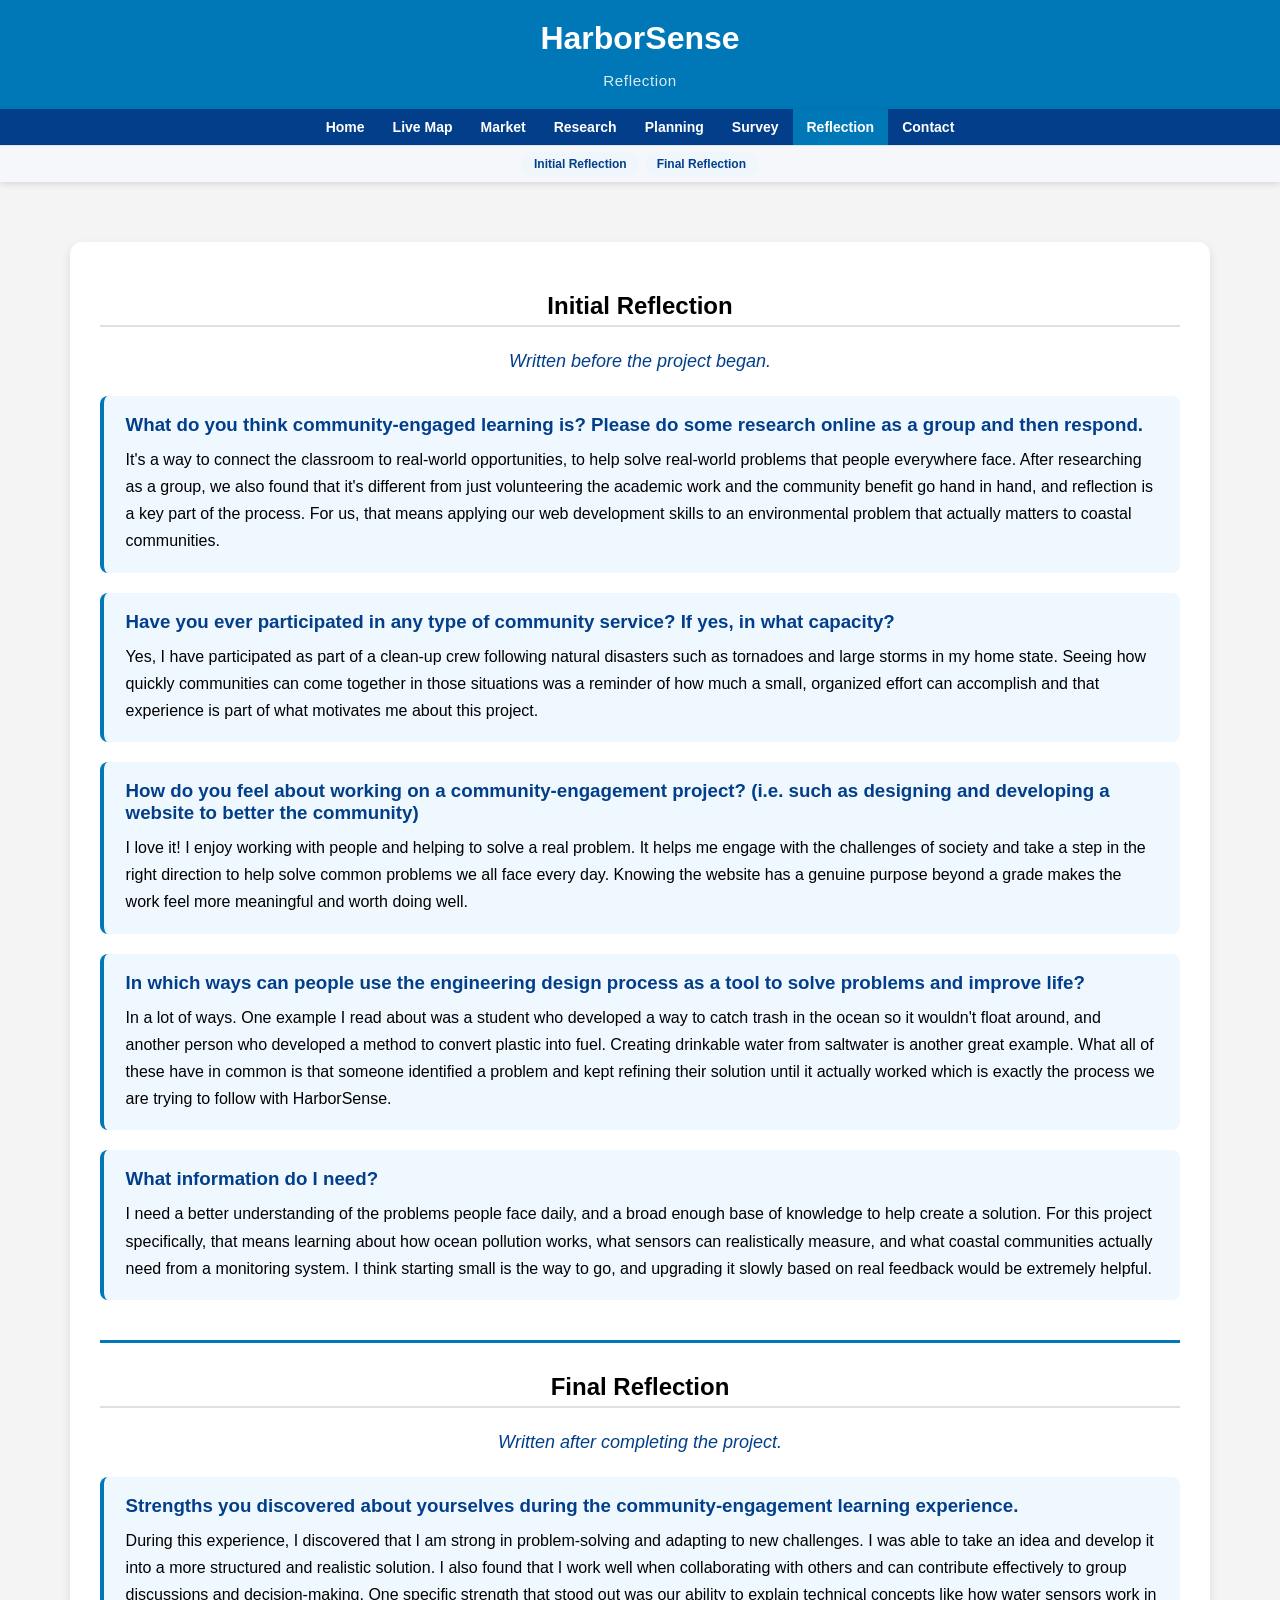
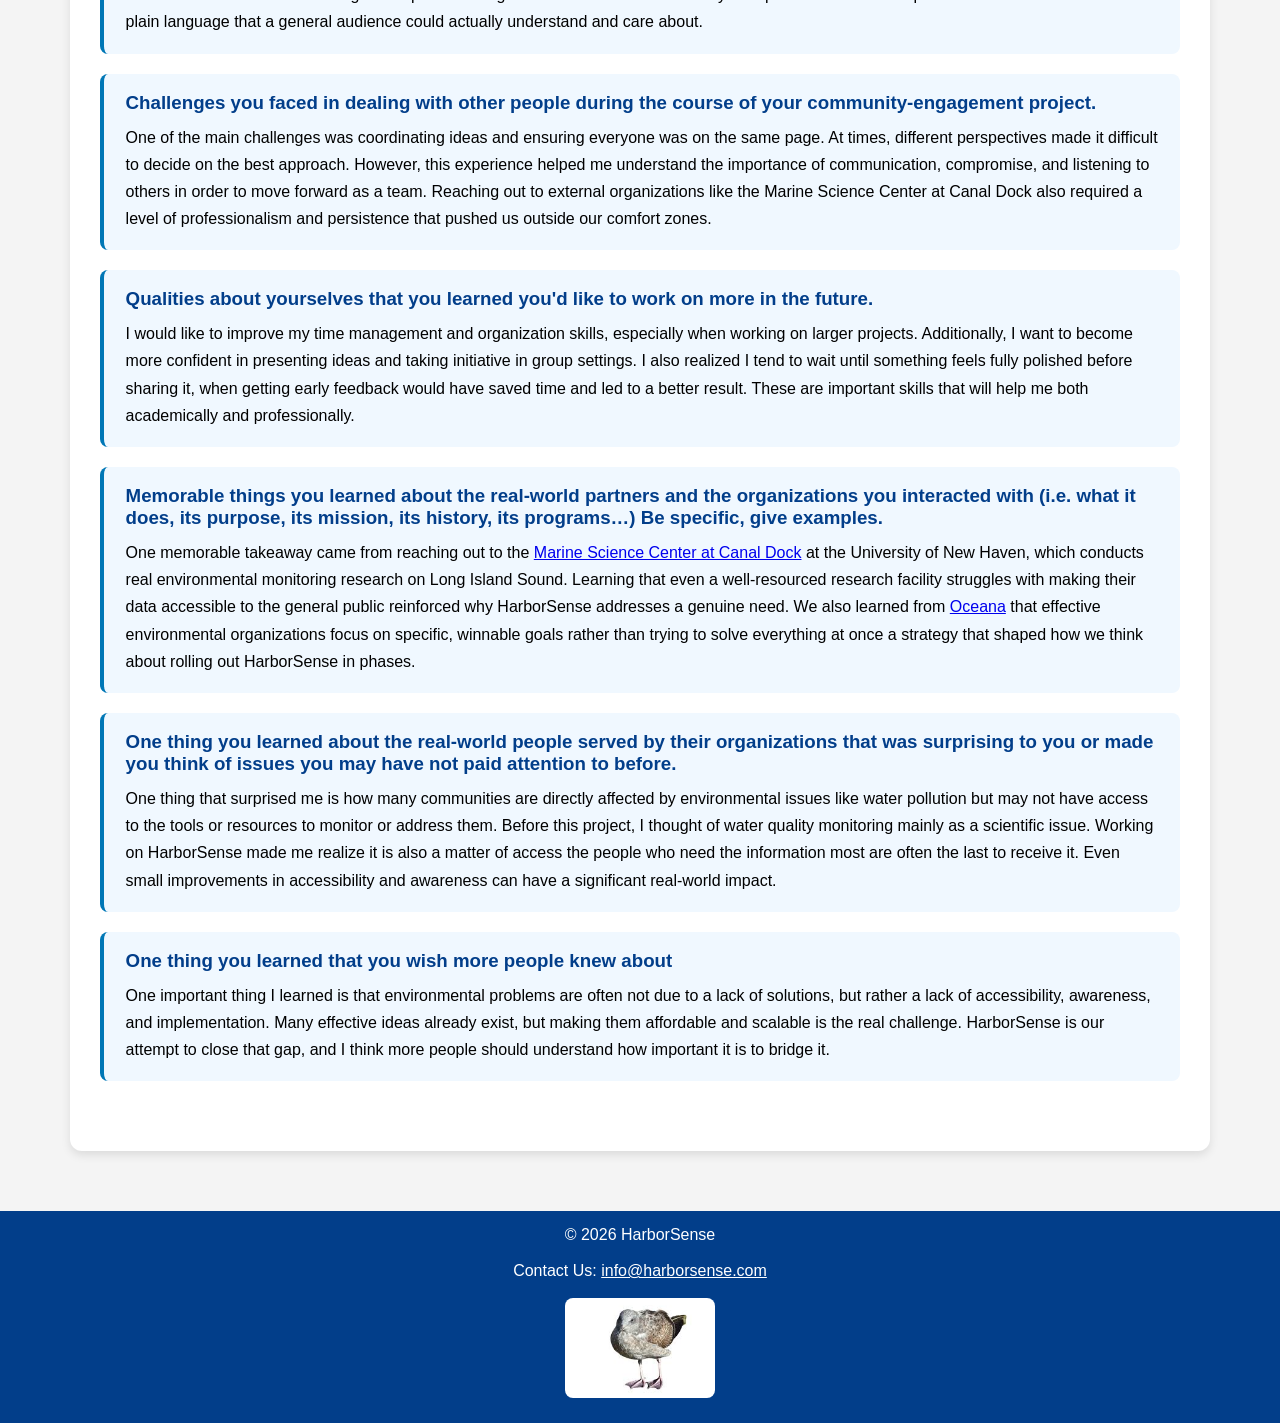
<file: reflection.html>
<!DOCTYPE html>
<html lang="en">
<head>
    <link rel="icon" href="boat.png">
    <link rel="shortcut icon" href="boat.png">
    <meta charset="UTF-8">
    <title>Reflection | HarborSense</title>
    <link rel="stylesheet" href="style.css">
    <style>
        .reflection-item {
            background: #f0f8ff;
            border-left: 4px solid #0077b6;
            border-radius: 8px;
            padding: 18px 22px;
            margin: 20px 0;
            text-align: left;
        }
        .reflection-item h3 { margin-top: 0; color: #023e8a; }
        .reflection-item p  { margin: 0; font-size: 16px; line-height: 1.7; }
        .reflection-divider {
            border: none;
            border-top: 3px solid #0077b6;
            margin: 40px 0 30px 0;
        }
    </style>
</head>
<body>
<header>
    <h1>HarborSense</h1>
    <p>Reflection</p>
</header>
<nav>
    <a href="index.html">Home</a>
    <a href="map.html">Live Map</a>
    <a href="market.html">Market</a>
    <a href="research.html">Research</a>
    <a href="planning.html">Planning</a>
    <a href="survey.html">Survey</a>
    <a href="reflection.html" class="active">Reflection</a>
    <a href="contact.html">Contact</a>
    <div class="quick-nav">
        <a href="#initial">Initial Reflection</a>
        <a href="#final">Final Reflection</a>
    </div>
</nav>
<main>
    <section>

        <h2 id="initial">Initial Reflection</h2>
        <p style="color:#023e8a; font-style:italic;">Written before the project began.</p>

        <div class="reflection-item">
            <h3>What do you think community-engaged learning is? Please do some research online as a group and then respond.</h3>
            <p>It's a way to connect the classroom to real-world opportunities, to help solve real-world problems that
            people everywhere face. After researching as a group, we also found that it's different from just
            volunteering the academic work and the community benefit go hand in hand, and reflection is a key
            part of the process. For us, that means applying our web development skills to an environmental problem
            that actually matters to coastal communities.</p>
        </div>

        <div class="reflection-item">
            <h3>Have you ever participated in any type of community service? If yes, in what capacity?</h3>
            <p>Yes, I have participated as part of a clean-up crew following natural disasters such as tornadoes and
            large storms in my home state. Seeing how quickly communities can come together in those situations
            was a reminder of how much a small, organized effort can accomplish and that experience is part of
            what motivates me about this project.</p>
        </div>

        <div class="reflection-item">
            <h3>How do you feel about working on a community-engagement project? (i.e. such as designing and developing a website to better the community)</h3>
            <p>I love it! I enjoy working with people and helping to solve a real problem. It helps me engage with
            the challenges of society and take a step in the right direction to help solve common problems we all
            face every day. Knowing the website has a genuine purpose beyond a grade makes the work feel more
            meaningful and worth doing well.</p>
        </div>

        <div class="reflection-item">
            <h3>In which ways can people use the engineering design process as a tool to solve problems and improve life?</h3>
            <p>In a lot of ways. One example I read about was a student who developed a way to catch trash in the
            ocean so it wouldn't float around, and another person who developed a method to convert plastic into
            fuel. Creating drinkable water from saltwater is another great example. What all of these have in
            common is that someone identified a problem and kept refining their solution until it actually worked
            which is exactly the process we are trying to follow with HarborSense.</p>
        </div>

        <div class="reflection-item">
            <h3>What information do I need?</h3>
            <p>I need a better understanding of the problems people face daily, and a broad enough base of knowledge
            to help create a solution. For this project specifically, that means learning about how ocean pollution
            works, what sensors can realistically measure, and what coastal communities actually need from a
            monitoring system. I think starting small is the way to go, and upgrading it slowly based on real
            feedback would be extremely helpful.</p>
        </div>

        <hr class="reflection-divider">

        <h2 id="final">Final Reflection</h2>
        <p style="color:#023e8a; font-style:italic;">Written after completing the project.</p>

        <div class="reflection-item">
            <h3>Strengths you discovered about yourselves during the community-engagement learning experience.</h3>
            <p>During this experience, I discovered that I am strong in problem-solving and adapting to new challenges.
            I was able to take an idea and develop it into a more structured and realistic solution.
            I also found that I work well when collaborating with others and can contribute effectively to group
            discussions and decision-making. One specific strength that stood out was our ability to explain
            technical concepts like how water sensors work in plain language that a general audience could
            actually understand and care about.</p>
        </div>

        <div class="reflection-item">
            <h3>Challenges you faced in dealing with other people during the course of your community-engagement project.</h3>
            <p>One of the main challenges was coordinating ideas and ensuring everyone was on the same page. At times,
            different perspectives made it difficult to decide on the best approach. However, this experience helped
            me understand the importance of communication, compromise, and listening to others in order to move
            forward as a team. Reaching out to external organizations like the Marine Science Center at Canal Dock
            also required a level of professionalism and persistence that pushed us outside our comfort zones.</p>
        </div>

        <div class="reflection-item">
            <h3>Qualities about yourselves that you learned you'd like to work on more in the future.</h3>
            <p>I would like to improve my time management and organization skills, especially when working on larger
            projects. Additionally, I want to become more confident in presenting ideas and taking initiative in
            group settings. I also realized I tend to wait until something feels fully polished before sharing it,
            when getting early feedback would have saved time and led to a better result.
            These are important skills that will help me both academically and professionally.</p>
        </div>

        <div class="reflection-item">
            <h3>Memorable things you learned about the real-world partners and the organizations you interacted with
            (i.e. what it does, its purpose, its mission, its history, its programs&hellip;) Be specific, give examples.</h3>
            <p>One memorable takeaway came from reaching out to the
            <a href="https://www.newhaven.edu/about/facilities/marine-science-center.php" target="_blank">Marine Science Center at Canal Dock</a>
            at the University of New Haven, which conducts real environmental monitoring research on Long Island Sound.
            Learning that even a well-resourced research facility struggles with making their data accessible to the
            general public reinforced why HarborSense addresses a genuine need. We also learned from
            <a href="https://oceana.org/" target="_blank">Oceana</a> that effective environmental organizations
            focus on specific, winnable goals rather than trying to solve everything at once a strategy that
            shaped how we think about rolling out HarborSense in phases.</p>
        </div>

        <div class="reflection-item">
            <h3>One thing you learned about the real-world people served by their organizations that was surprising
            to you or made you think of issues you may have not paid attention to before.</h3>
            <p>One thing that surprised me is how many communities are directly affected by environmental issues like
            water pollution but may not have access to the tools or resources to monitor or address them.
            Before this project, I thought of water quality monitoring mainly as a scientific issue. Working on
            HarborSense made me realize it is also a matter of access the people who need the information most
            are often the last to receive it. Even small improvements in accessibility and awareness can have a
            significant real-world impact.</p>
        </div>

        <div class="reflection-item">
            <h3>One thing you learned that you wish more people knew about</h3>
            <p>One important thing I learned is that environmental problems are often not due to a lack of solutions,
            but rather a lack of accessibility, awareness, and implementation. Many effective ideas already exist,
            but making them affordable and scalable is the real challenge. HarborSense is our attempt to close
            that gap, and I think more people should understand how important it is to bridge it.</p>
        </div>

    </section>
</main>

<footer>
    <p>&copy; 2026 HarborSense</p>
    <p>Contact Us: <a href="mailto:info@harborsense.com">info@harborsense.com</a></p>
    <a href="tech-insights.html">
        <img src="seagull.jpg" alt="Seagull" class="thumbnail">
    </a>
</footer>

</body>
</html>
</file>
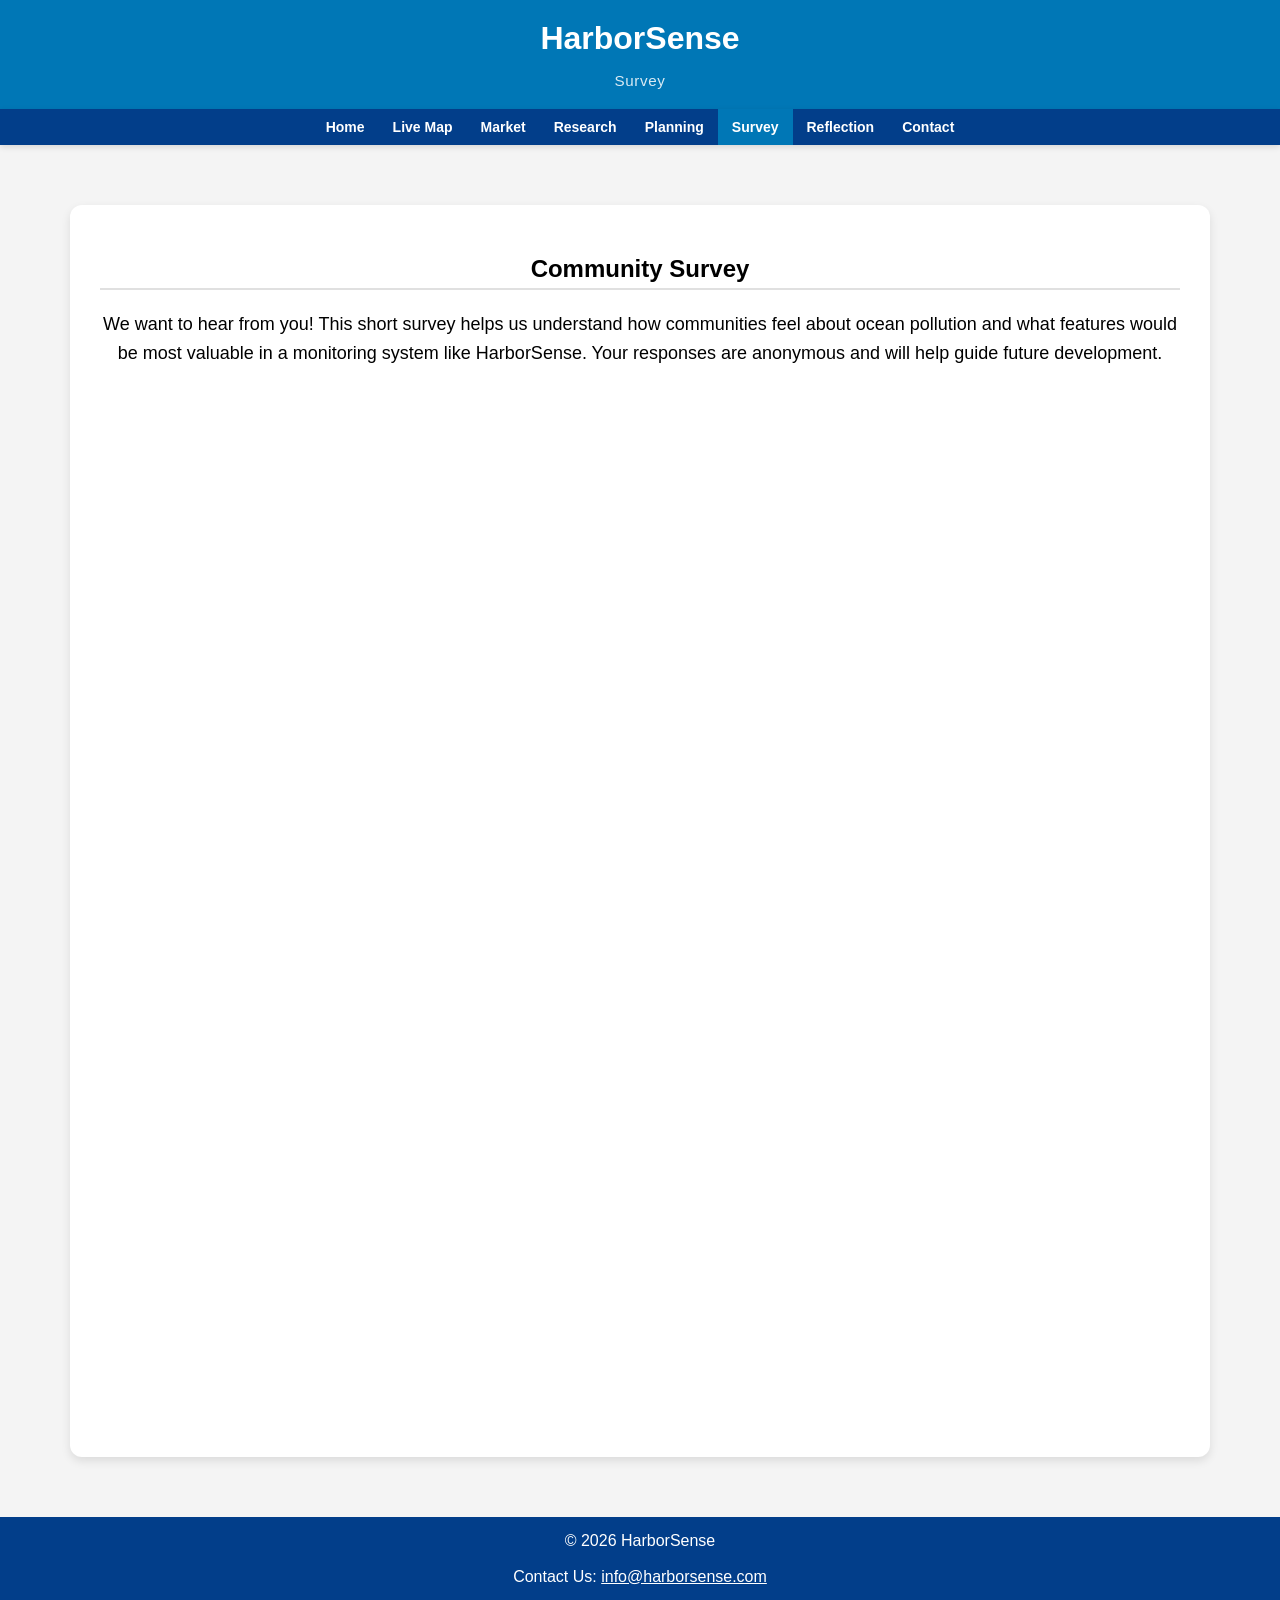
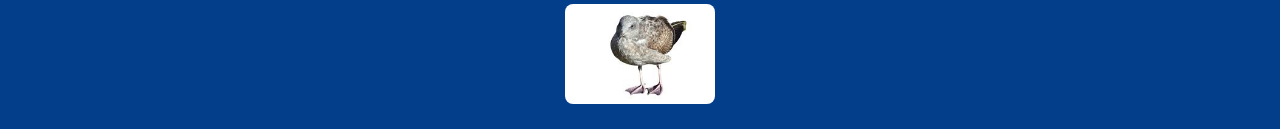
<file: survey.html>
<!DOCTYPE html>
<html lang="en">

<head>
    <meta charset="UTF-8">
    <title>Survey | HarborSense</title>

    <link rel="stylesheet" href="style.css">
    <link rel="icon" href="boat.png">
    <link rel="shortcut icon" href="boat.png">

    <meta name="description" content="HarborSense community survey on ocean pollution awareness.">
    <meta name="keywords" content="survey, ocean pollution, HarborSense, community feedback">
    <meta name="author" content="Lauren Lynch, Jacob Greenberg, Ethan Young">
</head>

<body>

<header>
    <h1>HarborSense</h1>
    <p>Survey</p>
</header>

<nav>
    <a href="index.html">Home</a>
    <a href="map.html">Live Map</a>
    <a href="market.html">Market</a>
    <a href="research.html">Research</a>
    <a href="planning.html">Planning</a>
    <a href="survey.html" class="active">Survey</a>
    <a href="reflection.html">Reflection</a>
    <a href="contact.html">Contact</a>
</nav>

<main>
    <section>

        <h2>Community Survey</h2>
        <p>
            We want to hear from you! This short survey helps us understand how communities feel about
            ocean pollution and what features would be most valuable in a monitoring system like HarborSense.
            Your responses are anonymous and will help guide future development.
        </p>

        <iframe
            src="https://docs.google.com/forms/d/e/1FAIpQLSfznrmJlpTd5BZZWQx3nNgZ3ncryQOreS5XzorxWOmwt73kNw/viewform?usp=sharing"
            height="1000"
            style="border:0; width:100%;">
        </iframe>

    </section>
</main>

<footer>
    <p>&copy; 2026 HarborSense</p>
    <p>Contact Us: <a href="mailto:info@harborsense.com">info@harborsense.com</a></p>
    <a href="tech-insights.html">
        <img src="seagull.jpg" alt="Seagull" class="thumbnail">
    </a>
</footer>

</body>
</html>
</file>
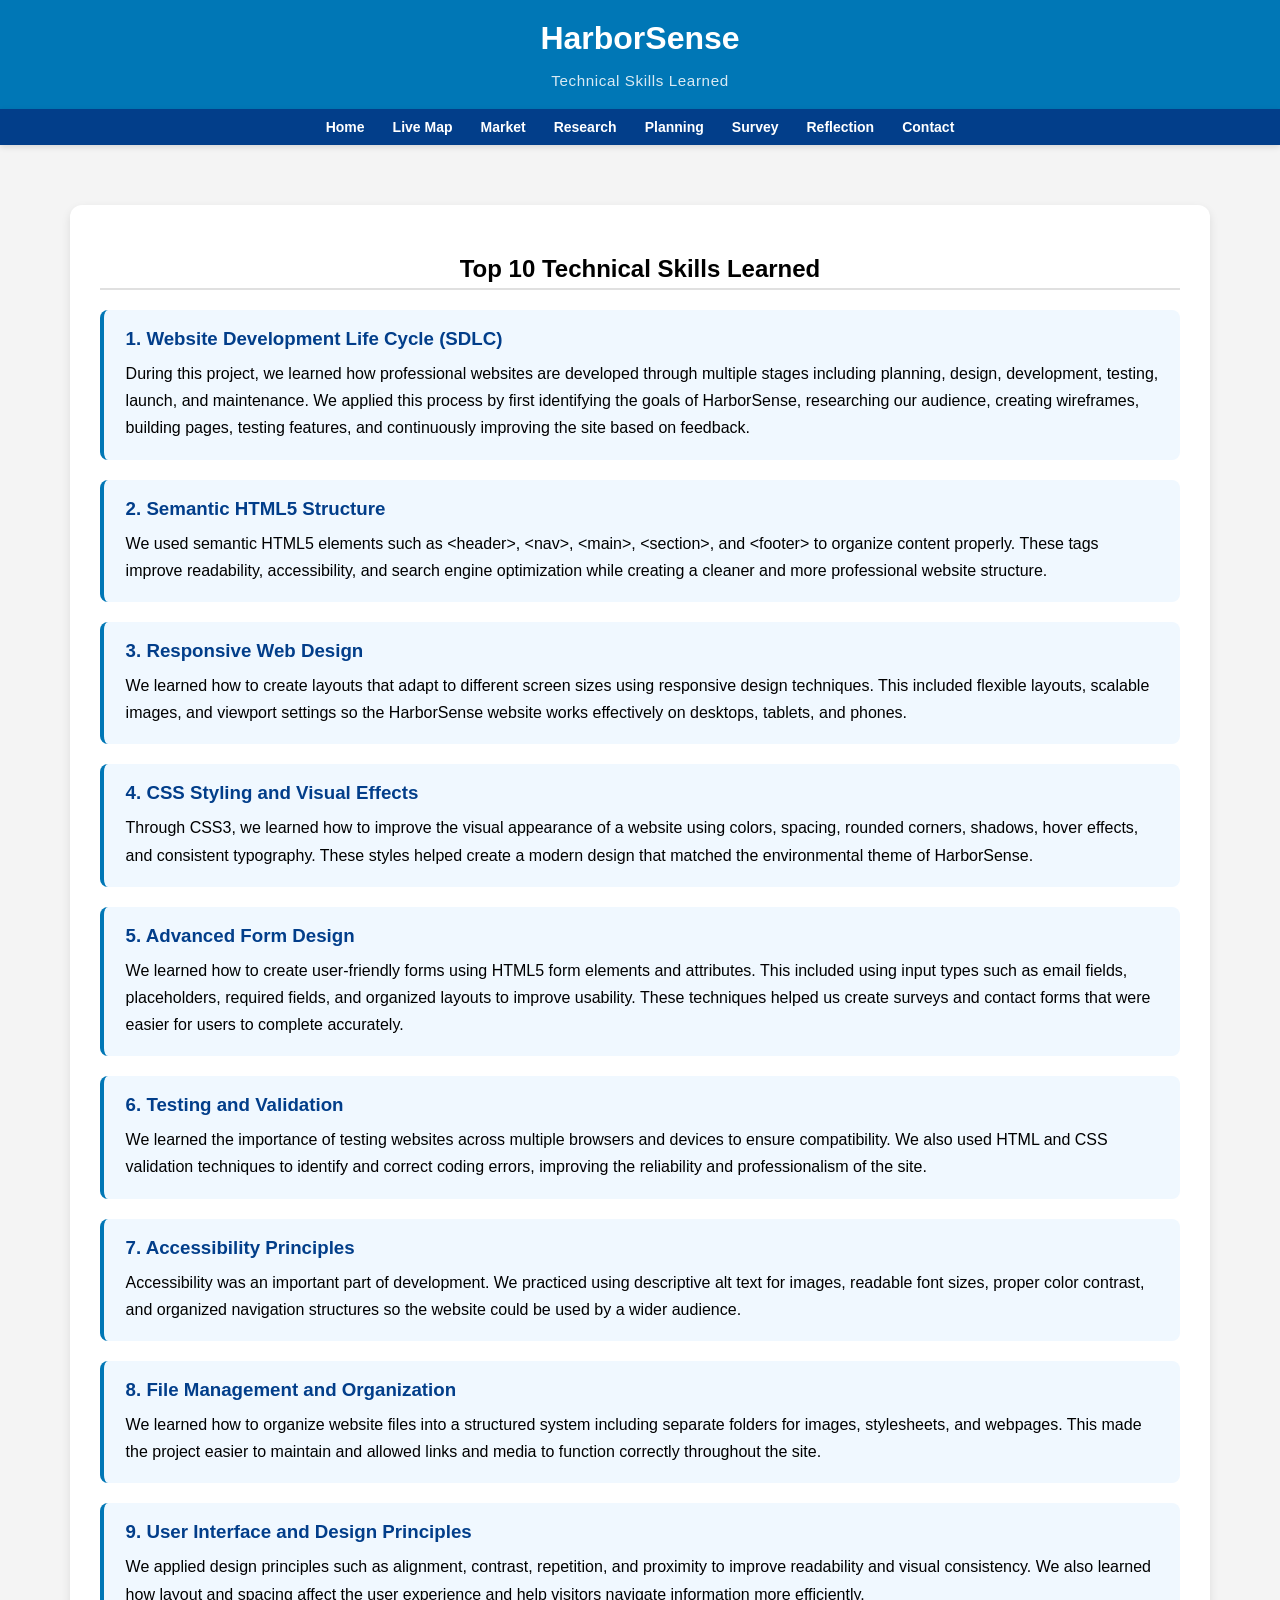
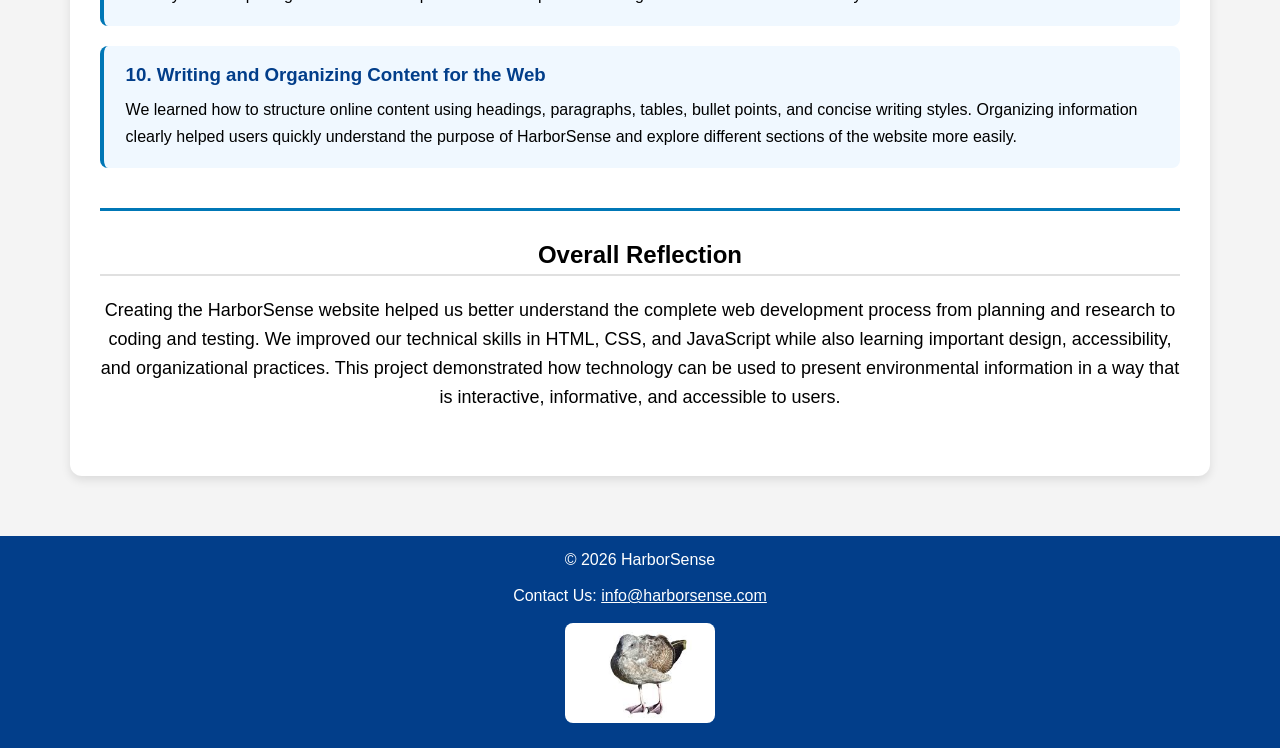
<file: tech-insights.html>
<!DOCTYPE html>
<html lang="en">
<head>
    <link rel="icon" href="boat.png">
    <link rel="shortcut icon" href="boat.png">
    <meta charset="UTF-8">
    <title>Technical Skills Learned | HarborSense</title>
    <link rel="stylesheet" href="style.css">
    <style>
        .reflection-item {
            background: #f0f8ff;
            border-left: 4px solid #0077b6;
            border-radius: 8px;
            padding: 18px 22px;
            margin: 20px 0;
            text-align: left;
        }
        .reflection-item h3 { margin-top: 0; color: #023e8a; }
        .reflection-item p  { margin: 0; font-size: 16px; line-height: 1.7; }
        .reflection-divider {
            border: none;
            border-top: 3px solid #0077b6;
            margin: 40px 0 30px 0;
        }
    </style>
</head>
<body>
<header>
    <h1>HarborSense</h1>
    <p>Technical Skills Learned</p>
</header>
<nav>
    <a href="index.html">Home</a>
    <a href="map.html">Live Map</a>
    <a href="market.html">Market</a>
    <a href="research.html">Research</a>
    <a href="planning.html">Planning</a>
    <a href="survey.html">Survey</a>
    <a href="reflection.html" >Reflection</a>
    <a href="contact.html">Contact</a>
</nav>
<main>
    <section>

        <h2>Top 10 Technical Skills Learned</h2>

        <div class="reflection-item">
            <h3>1. Website Development Life Cycle (SDLC)</h3>
            <p>
                During this project, we learned how professional websites are developed through
                multiple stages including planning, design, development, testing, launch, and
                maintenance. We applied this process by first identifying the goals of HarborSense,
                researching our audience, creating wireframes, building pages, testing features,
                and continuously improving the site based on feedback.
            </p>
        </div>

        <div class="reflection-item">
            <h3>2. Semantic HTML5 Structure</h3>
            <p>
                We used semantic HTML5 elements such as &lt;header&gt;, &lt;nav&gt;, &lt;main&gt;,
                &lt;section&gt;, and &lt;footer&gt; to organize content properly. These tags improve
                readability, accessibility, and search engine optimization while creating a cleaner
                and more professional website structure.
            </p>
        </div>

        <div class="reflection-item">
            <h3>3. Responsive Web Design</h3>
            <p>
                We learned how to create layouts that adapt to different screen sizes using responsive
                design techniques. This included flexible layouts, scalable images, and viewport
                settings so the HarborSense website works effectively on desktops, tablets, and phones.
            </p>
        </div>

        <div class="reflection-item">
            <h3>4. CSS Styling and Visual Effects</h3>
            <p>
                Through CSS3, we learned how to improve the visual appearance of a website using
                colors, spacing, rounded corners, shadows, hover effects, and consistent typography.
                These styles helped create a modern design that matched the environmental theme of
                HarborSense.
            </p>
        </div>

        <div class="reflection-item">
            <h3>5. Advanced Form Design</h3>
            <p>
                We learned how to create user-friendly forms using HTML5 form elements and attributes.
                This included using input types such as email fields, placeholders, required fields,
                and organized layouts to improve usability. These techniques helped us create surveys
                and contact forms that were easier for users to complete accurately.
            </p>
        </div>

        <div class="reflection-item">
            <h3>6. Testing and Validation</h3>
            <p>
                We learned the importance of testing websites across multiple browsers and devices
                to ensure compatibility. We also used HTML and CSS validation techniques to identify
                and correct coding errors, improving the reliability and professionalism of the site.
            </p>
        </div>

        <div class="reflection-item">
            <h3>7. Accessibility Principles</h3>
            <p>
                Accessibility was an important part of development. We practiced using descriptive
                alt text for images, readable font sizes, proper color contrast, and organized
                navigation structures so the website could be used by a wider audience.
            </p>
        </div>

        <div class="reflection-item">
            <h3>8. File Management and Organization</h3>
            <p>
                We learned how to organize website files into a structured system including separate
                folders for images, stylesheets, and webpages. This made the project easier to
                maintain and allowed links and media to function correctly throughout the site.
            </p>
        </div>

        <div class="reflection-item">
            <h3>9. User Interface and Design Principles</h3>
            <p>
                We applied design principles such as alignment, contrast, repetition, and proximity
                to improve readability and visual consistency. We also learned how layout and spacing
                affect the user experience and help visitors navigate information more efficiently.
            </p>
        </div>

        <div class="reflection-item">
            <h3>10. Writing and Organizing Content for the Web</h3>
            <p>
                We learned how to structure online content using headings, paragraphs, tables,
                bullet points, and concise writing styles. Organizing information clearly helped
                users quickly understand the purpose of HarborSense and explore different sections
                of the website more easily.
            </p>
        </div>

        <hr class="reflection-divider">

        <h2>Overall Reflection</h2>

        <p>
            Creating the HarborSense website helped us better understand the complete web development
            process from planning and research to coding and testing. We improved our technical skills
            in HTML, CSS, and JavaScript while also learning important design, accessibility, and
            organizational practices. This project demonstrated how technology can be used to present
            environmental information in a way that is interactive, informative, and accessible to
            users.
        </p>

    </section>
</main>

<footer>
    <p>&copy; 2026 HarborSense</p>
    <p>Contact Us: <a href="mailto:info@harborsense.com">info@harborsense.com</a></p>
    <a href="tech-insights.html">
        <img src="seagull.jpg" alt="Seagull" class="thumbnail">
    </a>
</footer>

</body>
</html>
</file>
<file: style.css>
* {
    margin: 0;
    padding: 0;
    box-sizing: border-box;
}

body {
    font-family: Arial, sans-serif;
    background: #f4f4f4;
}

body {
    display: grid;
    grid-template-areas:
        "header"
        "nav"
        "main"
        "footer";
}

header {
    grid-area: header;
    background: #0077b6;
    color: white;
    text-align: center;
    padding: 20px;
}
ul {
    list-style: none;
    padding: 0;
}

.list-container {
    display: flex;
    justify-content: center;
}
li::before {
    content: "• ";
    color: #0077b6;
}

li {
    text-align: center;
    margin: 8px 0;
}
h1{
    margin-bottom: 15px;
}

h2 {
    border-bottom: 2px solid #e0e0e0;
    padding-bottom: 5px;
}

h3 {
    margin-top: 30px;
    margin-bottom: 10px;
}

p {
    margin-bottom: 18px;
}
nav {
    position: sticky;
    top: 0;
    z-index: 1000;

    grid-area: nav;

    background: #023e8a;

    display: flex;
    justify-content: center;
    align-items: center;
    flex-wrap: wrap;

    box-shadow: 0 2px 6px rgba(0,0,0,0.12);
}

nav a {
    color: white;
    text-decoration: none;

    padding: 10px 14px;

    font-size: 14px;
    font-weight: 600;

    transition: background 0.25s ease;
}

nav a:hover,
nav a.active {
    background: #0077b6;
}

.quick-nav {
    position: static;

    display: flex;
    justify-content: center;
    flex-wrap: wrap;
    gap: 6px;

    width: 100%;
    background: rgba(255,255,255,0.96);

    padding: 6px 10px;

    border-top: 1px solid #dbe7f0;
}

.quick-nav a {
    text-decoration: none;

    color: #023e8a;
    background: #f0f7fc;

    padding: 5px 12px;
    border-radius: 16px;

    font-size: 12px;
    font-weight: 600;

    white-space: nowrap;

    transition: all 0.2s ease;
}

.quick-nav a:hover {
    background: #0077b6;
    color: white;
    transform: translateY(-1px);
}

html {
    scroll-behavior: smooth;
}

.scroll-menu {
    position: sticky;
    top: 70px;
    z-index: 999;
    background-color: #ffffff;
    padding: 12px;
    text-align: center;
    border-bottom: 2px solid #0077b6;
}

.scroll-menu a {
    display: inline-block;
    margin: 6px 10px;
    padding: 10px 18px;
    background-color: #0077b6;
    color: white;
    text-decoration: none;
    border-radius: 25px;
    transition: 0.3s;
    font-weight: bold;
}

.scroll-menu a:hover {
    background-color: #023e8a;
    transform: scale(1.05);
}
html {
    scroll-behavior: smooth;
}

header p {
    font-size: 0.95em;
    font-weight: normal;
    opacity: 0.85;
    margin: 4px 0 0 0;
    letter-spacing: 0.04em;
}

main {
    grid-area: main;
    padding: 20px;
    width: 100%;
    margin: 0 auto;
}

.hero {
    position: relative;
}

.hero img {
    width: 100%;
    height: 50vh;
    object-fit: cover;
}

.hero-text {
    position: absolute;
    top: 50%;
    left: 50%;
    transform: translate(-50%, -50%);
    text-align: center;
    color: white;
    background: rgba(0,0,0,0.6);
    padding: 20px 30px;
    border-radius: 10px;
}

.grid-2 {
    display: grid;
    grid-template-columns: 1fr 1fr;
    gap: 20px;
    align-items: center;
    margin: 30px 0;
}

.grid-3 img {
    width: 100%;
    max-height: 180px;
    object-fit: cover;
}


.section-img {
    width: 70%;
    max-width: 600px;
    height: auto;
    display: block;
    margin: 30px auto;
    border-radius: 10px;
}
section {
    text-align: center;
    padding: 50px 30px;
    background: white;
    margin: 40px auto;
    border-radius: 12px;
    width: 92%;
    box-shadow: 0 4px 10px rgba(0,0,0,0.1);
}

section p {
    margin: 15px auto;
    line-height: 1.6;
    font-size: 18px;
}

table {
    width: 100%;
    border-collapse: collapse;
    margin: 25px 0;
}

th, td {
    border: 1px solid #ccc;
    padding: 14px;
    text-align: left;
}

th {
    background: #0077b6;
    color: white;
}

tr:nth-child(even) {
    background-color: #f2f2f2;
}
form {
    background: white;
    padding: 25px;
    border-radius: 12px;
    max-width: 400px;
    margin: 20px auto;
    text-align: center;
    box-shadow: 0 4px 10px rgba(0,0,0,0.1);
}

input, textarea {
    width: 90%;
    margin: 10px auto;
    display: block;
    padding: 8px;
}

button {
    display: block;
    margin: 10px auto;
    padding: 10px 20px;
}

footer {
    grid-area: footer;
    background: #023e8a;
    color: white;
    text-align: center;
    padding: 15px;

}

footer a {
    color: white;
}

.thumbnail {
    width: 150px;
    height: 100px;
    object-fit: cover;
    border-radius: 8px;
    display: block;
    margin: 10px auto;
    cursor: pointer;
    transition: transform 0.3s, box-shadow 0.3s;
}

.thumbnail:hover {
    transform: scale(1.1);
    box-shadow: 0 4px 10px rgba(0,0,0,0.3);
}

section > * {
    margin-bottom: 20px;
}
@media (max-width: 900px) {
    .grid-2 {
        grid-template-columns: 1fr;
    }

    .grid-3 {
        grid-template-columns: 1fr 1fr;
    }
}

@media (max-width: 600px) {
    .grid-3 {
        grid-template-columns: 1fr;
    }

    .hero-text {
        font-size: 14px;
        padding: 10px;
    }
}

@media (max-width: 700px) {
    .quick-nav {
        top: 42px;
        gap: 6px;
        padding: 5px;
    }

    .quick-nav a {
        font-size: 11px;
        padding: 4px 10px;
    }
}
</file>
